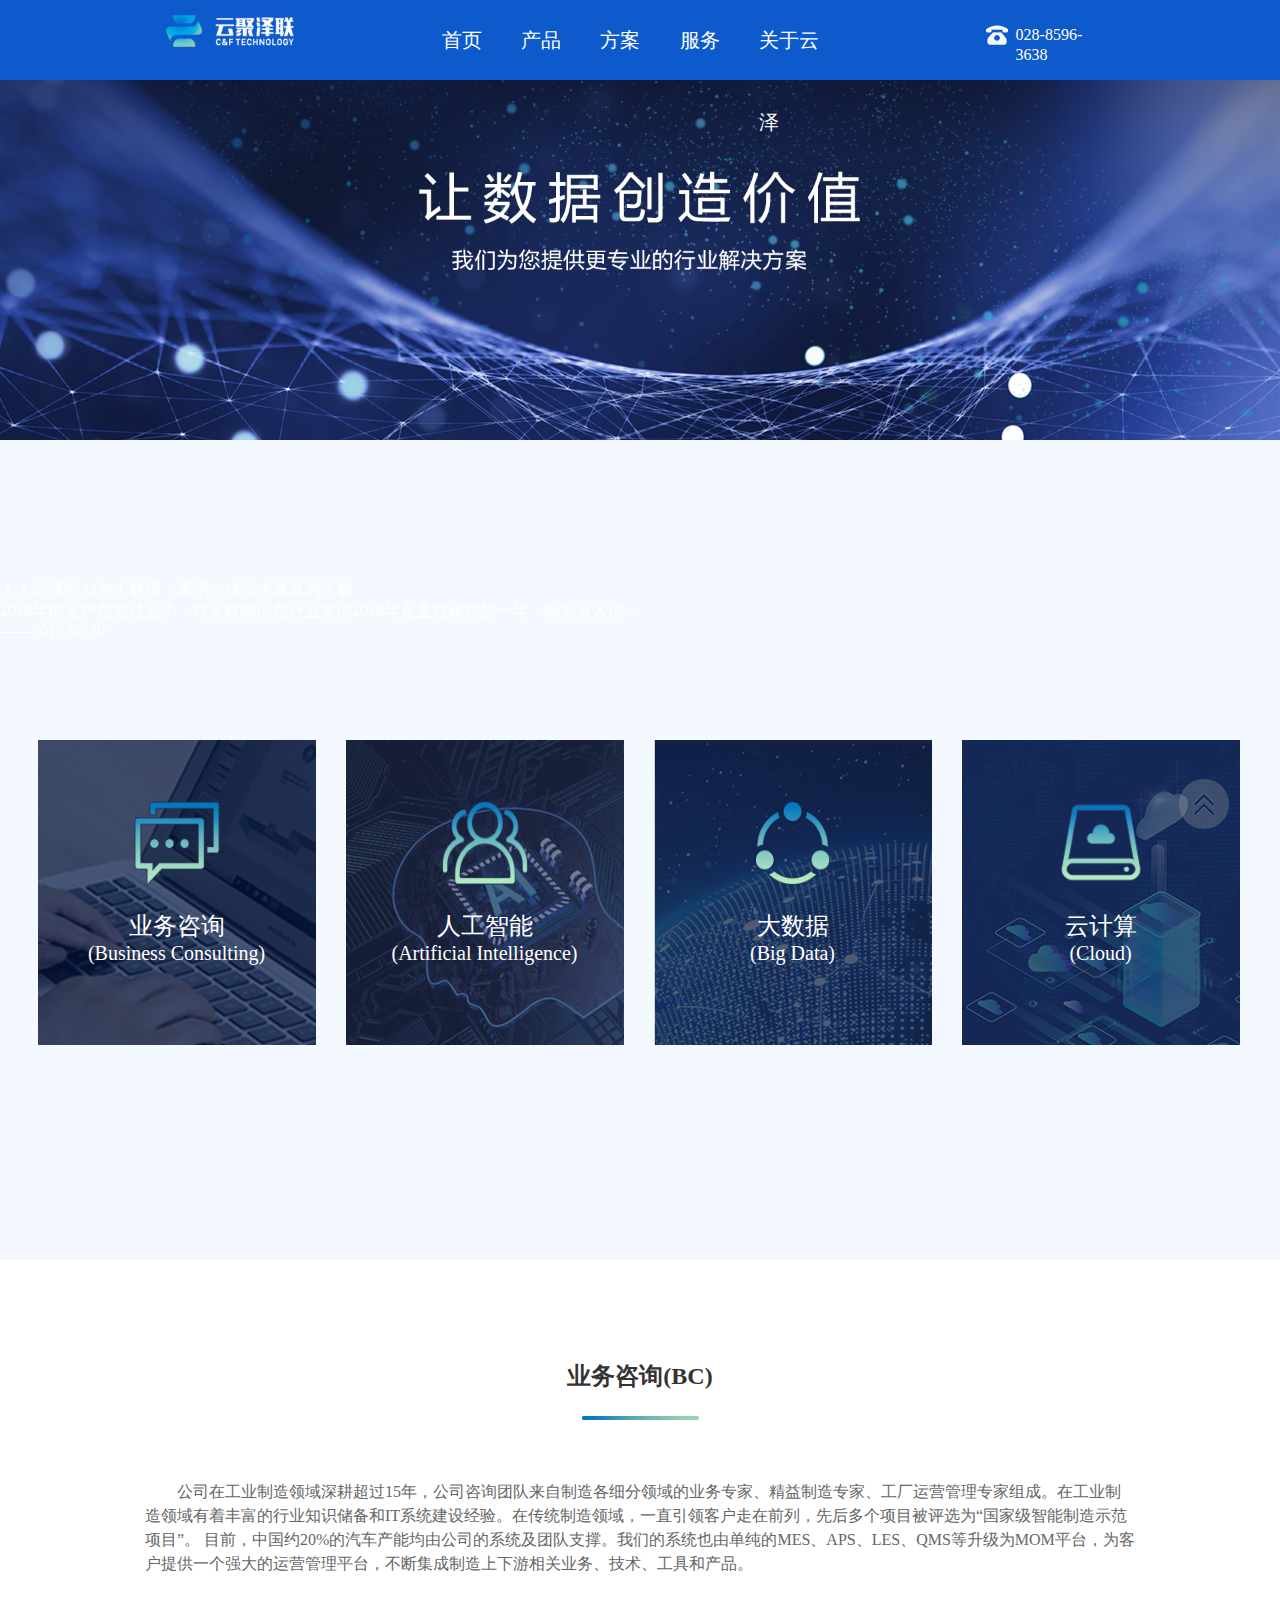
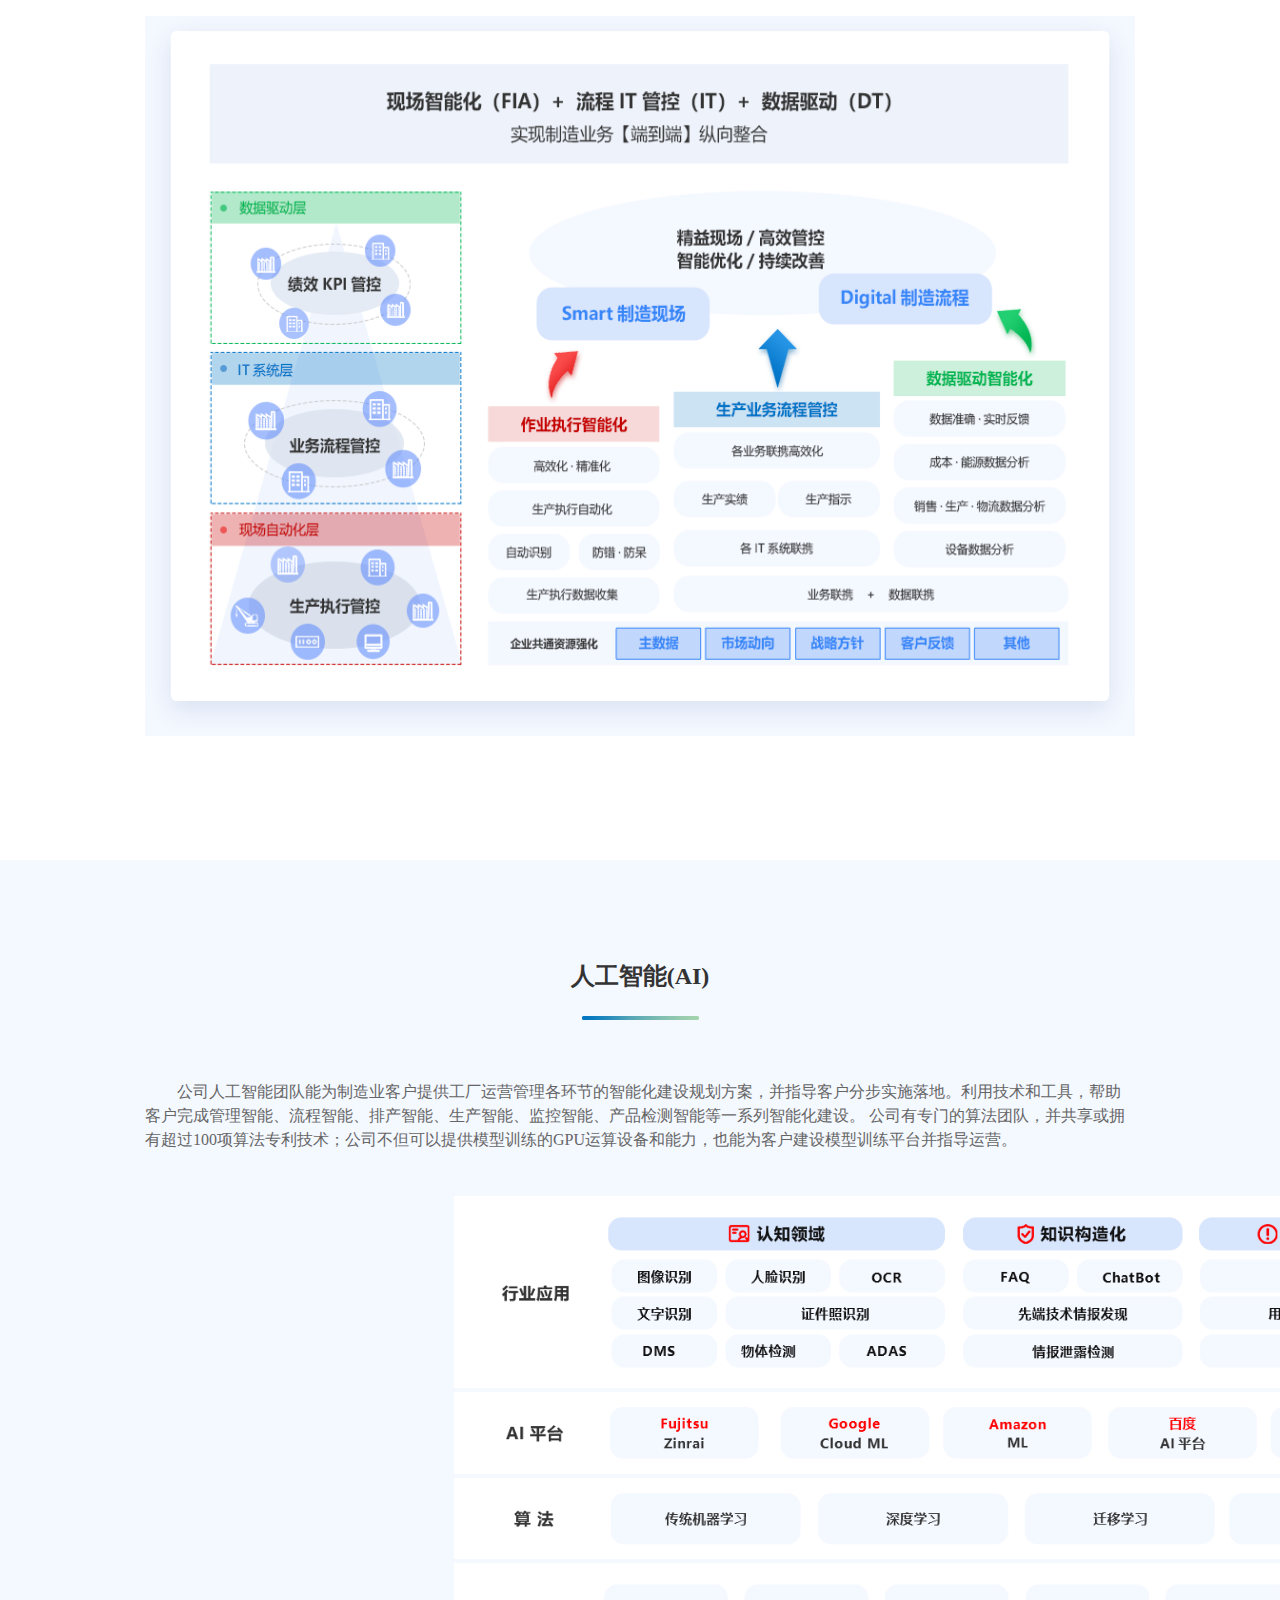
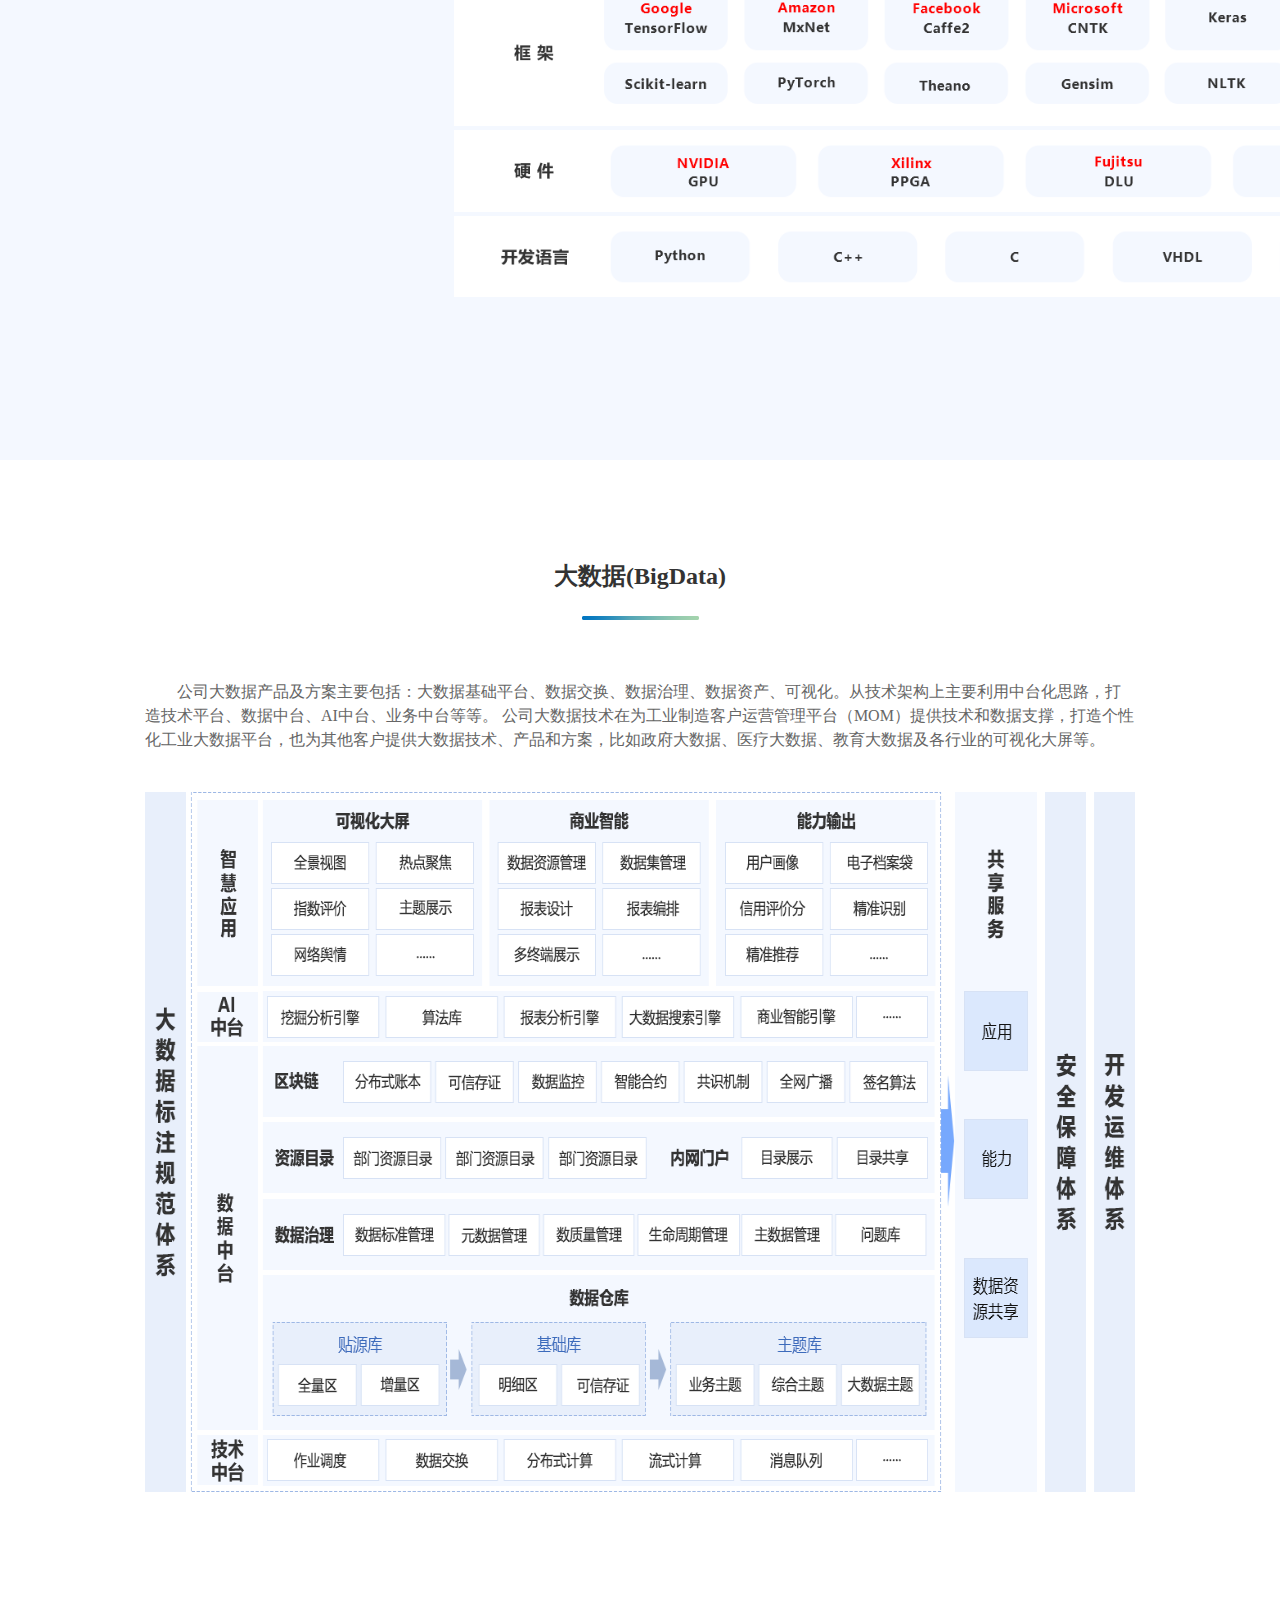
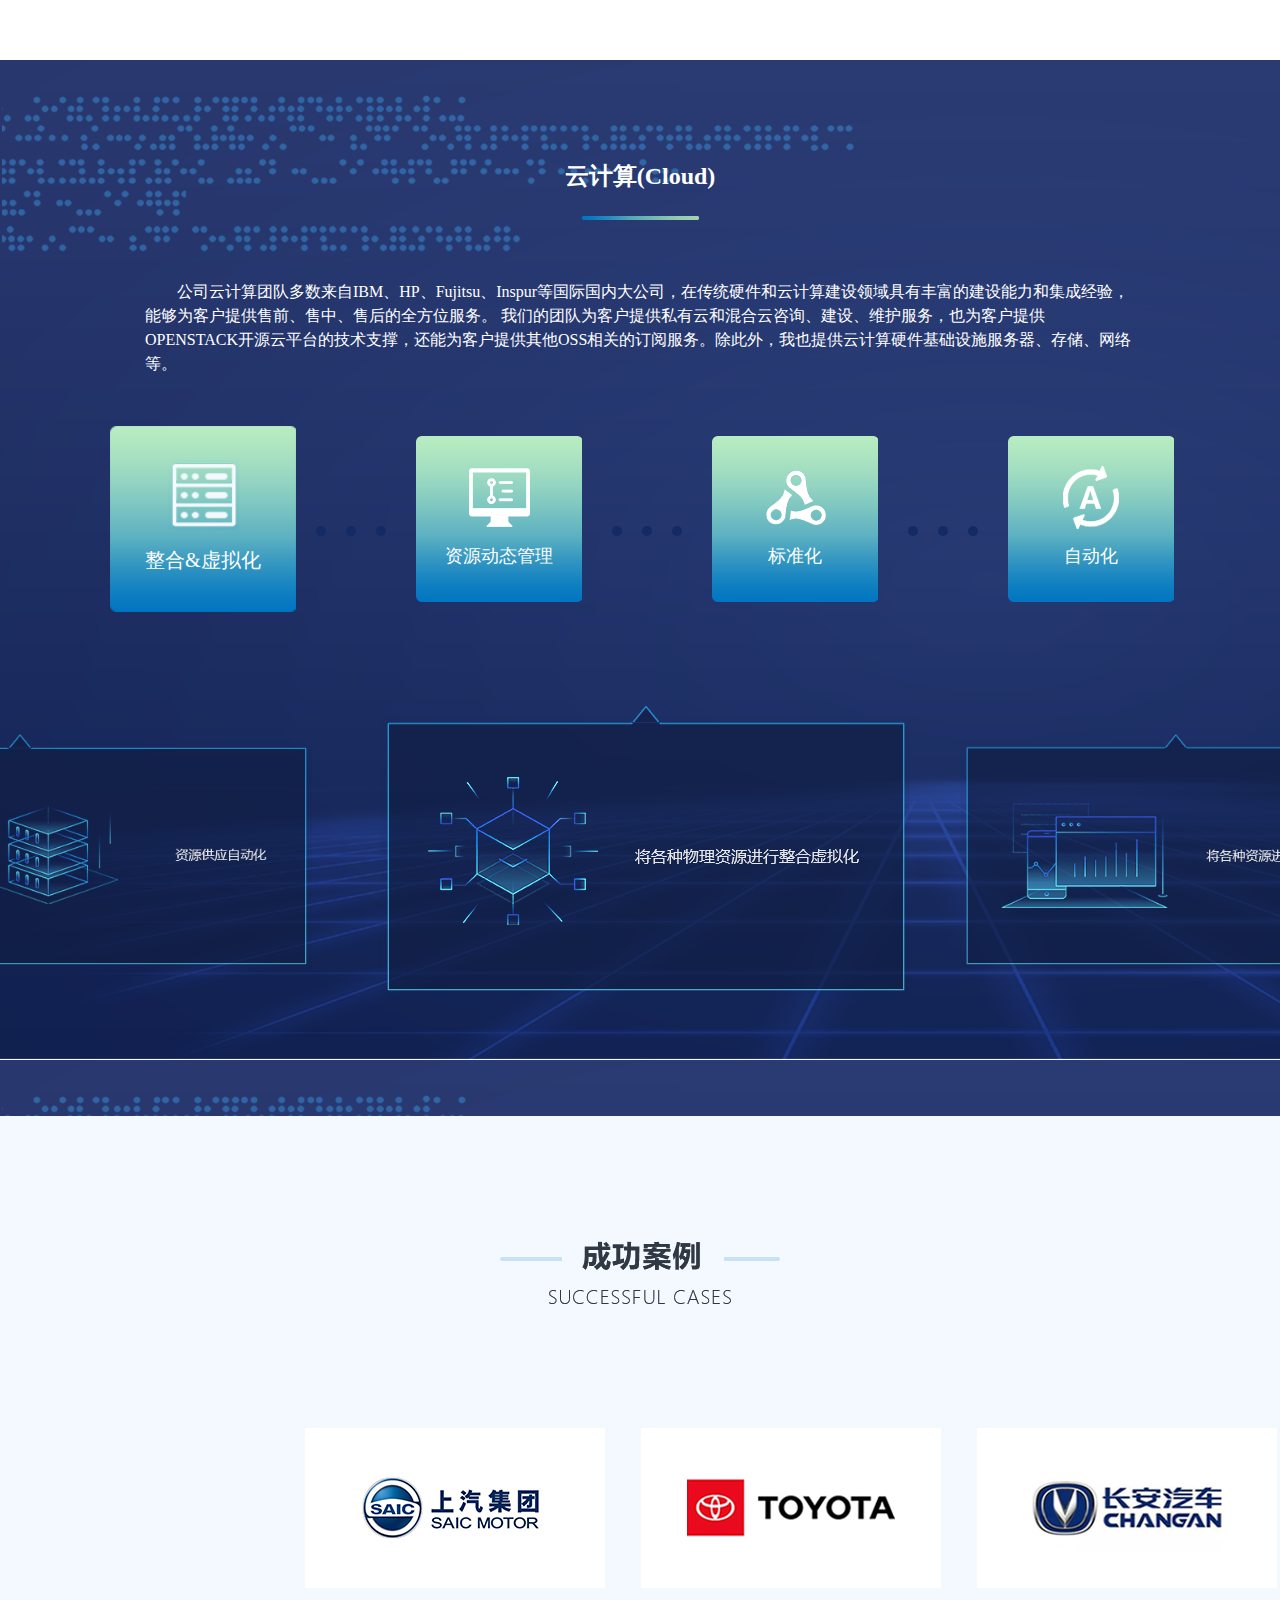
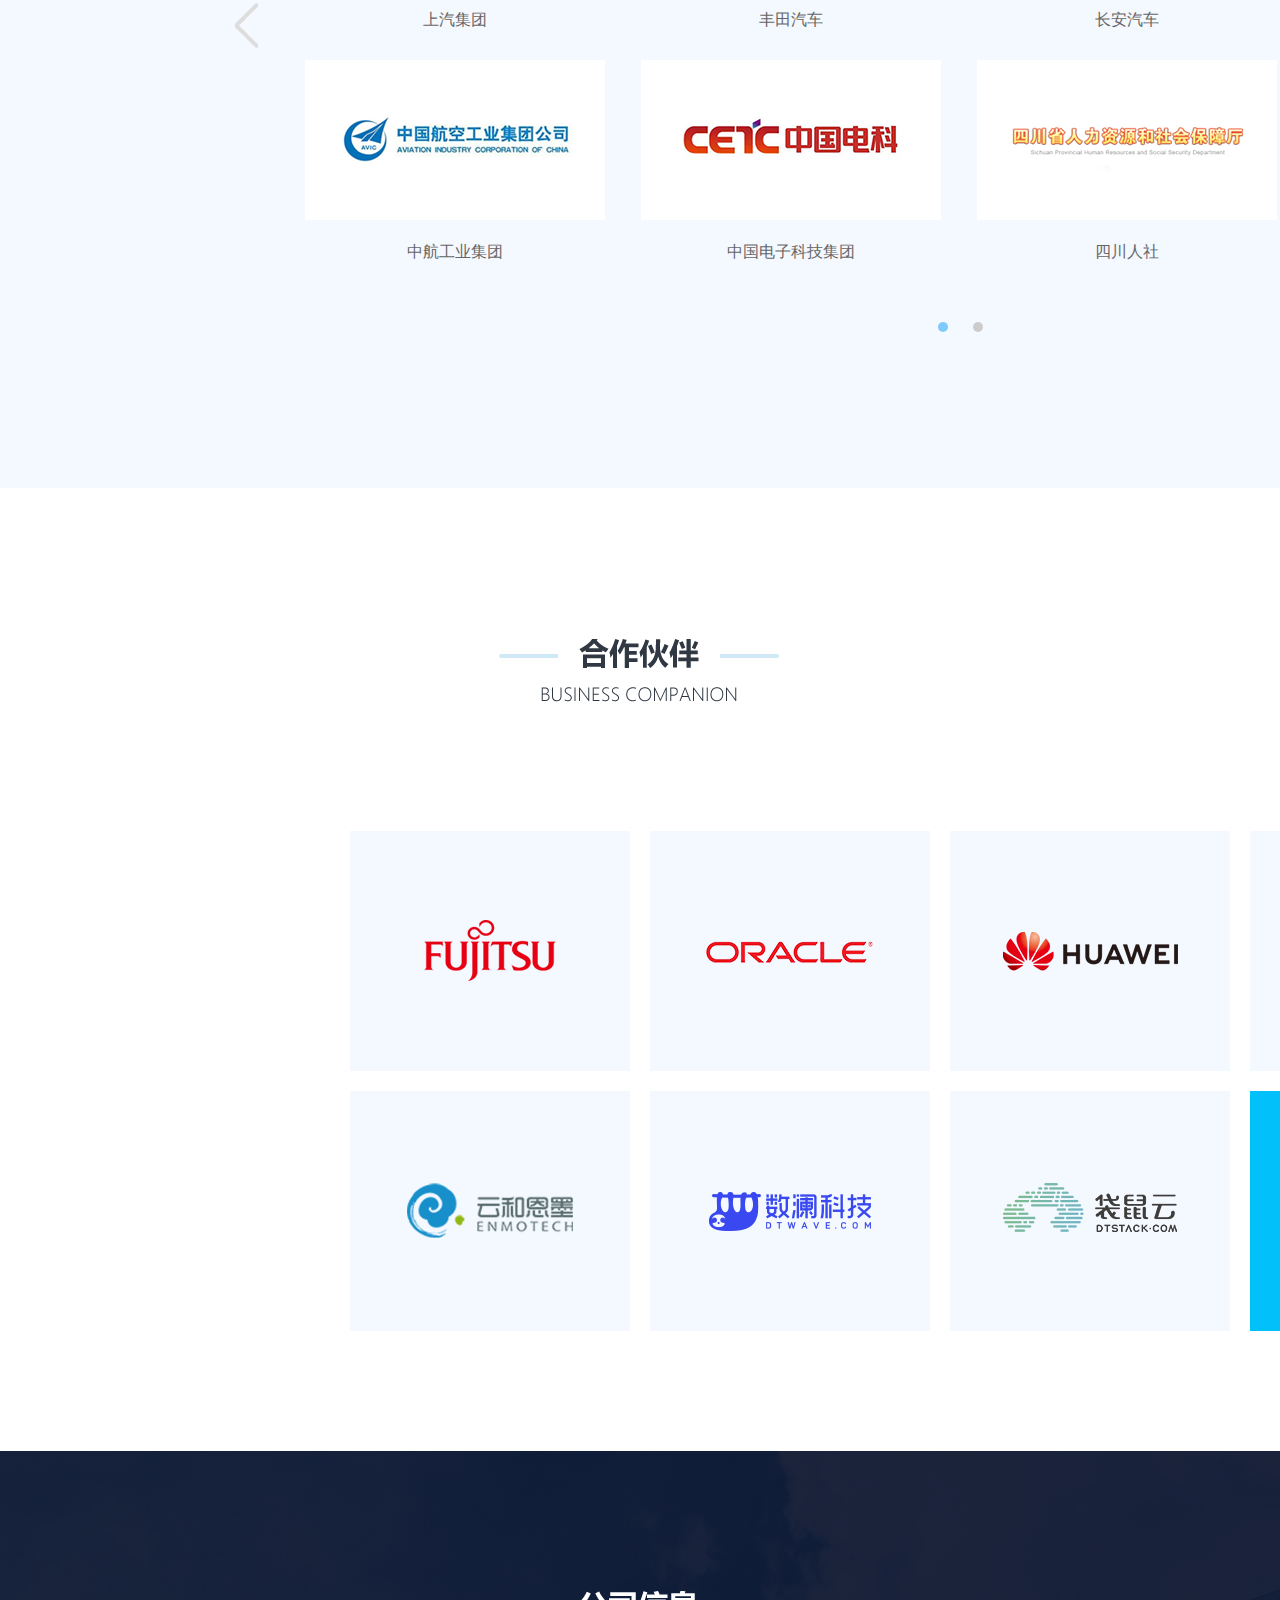
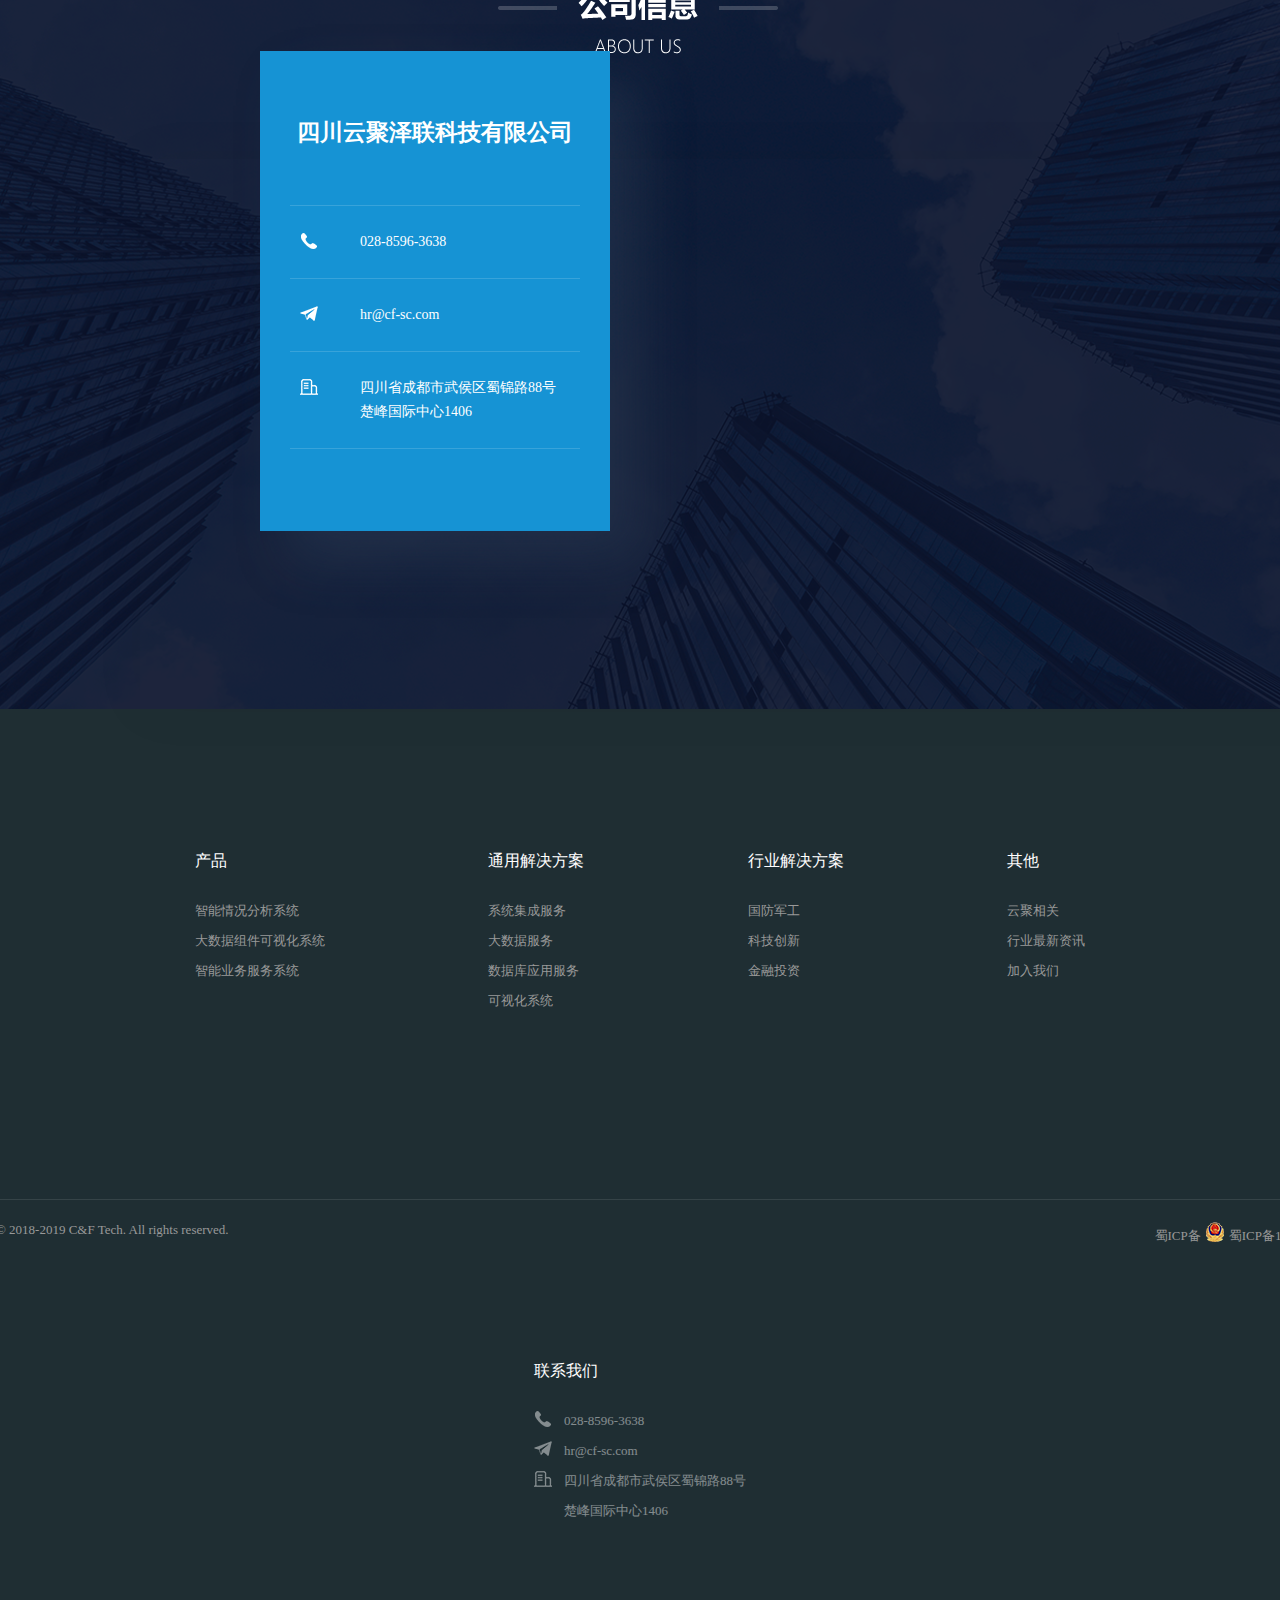
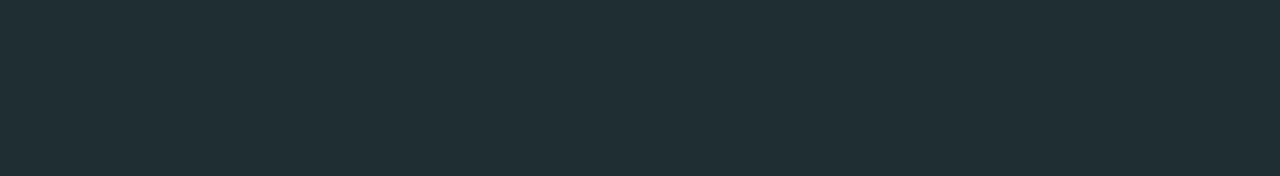
<file: web/index.html>
<!DOCTYPE html>
<html>

<head>
    <meta charset="UTF-8">
    <meta http-equiv="X-UA-Compatible" content="ie=edge">
    <link rel="stylesheet" type="text/css" href="./css/main.css">
    <link rel="stylesheet" type="text/css" href="./css/head.css">
    <script type="text/javascript" src="./js/main.js"></script>
    <script type="text/javascript" src="http://api.map.baidu.com/api?key=&v=1.1&services=true"></script>
    <title>四川云聚泽联科技有限公司</title>
</head>

<body>
    <div class="main_box" id="main_box">
        <a href="#main_box">
            <div class="to_top"> </div>
        </a>

        <div class="top_box">
            <div class="topBaner" onmouseover="set_opacity(top_bg,1)" onmouseout="set_opacity(top_bg,0)">

                <div class="top_bg" id="top_bg"> </div>

                <div class="logo"></div>
                <div class="tele">028-8596-3638</div>
                <ul class="nav">
                    <li><a class="cur" href="index.html">首页</a></li>
                    <li onmouseover="node_show(topic_product)" onmouseout="node_hide(topic_product)"><a
                            href="product.html">产品</a></li>
                    <li onmouseover="node_show(topic_programme)" onmouseout="node_hide(topic_programme)"><a
                            href="programme.html">方案</a></li>
                    <li><a href="service.html">服务</a></li>
                    <li><a href="aboutus.html">关于云泽</a></li>
                </ul>

            </div>
            <div class="bannerpng">

            </div>


            <div class="topBannerBottom">
                <a class="news" href="news.html">
                    <div class="news_title">人人必懂的AI与大数据：看明白这些才算真的了解</div>
                    <div class="news_content">2018年悄无声息地过去了，对互联网信息行业来说2018年是里程碑式的一年，因为有人说···</div>
                    <div class="news_date">——2019/06/20</div>
                </a>

            </div>



        </div>
        <div class="topic_product" id="topic_product" onmouseover="node_show(this),set_opacity(top_bg,1)"
            onmouseout="node_hide(this),set_opacity(top_bg,0)">
            <div class="topic_text" id="topic_text">
                <ul>
                    <li>
                        <div class="circle"></div>可视化平台
                    </li>
                    <li>
                        <div class="circle"></div>数据交换工具
                    </li>
                    <li>
                        <div class="circle"></div>大数据平台
                    </li>
                    <li>
                        <div class="circle"></div>智能服务平台
                    </li>
                    <li>
                        <div class="circle"></div>决策分析平台
                    </li>
                    <li>
                        <div class="circle"></div>自然语言处理
                    </li>
                    <li>
                        <div class="circle"></div>知识图谱
                    </li>
                </ul>
            </div>
        </div>


        <div class="topic_programme" id="topic_programme" onmouseover="node_show(this),set_opacity(top_bg,1)"
            onmouseout="node_hide(this),set_opacity(top_bg,0)">
            <div class="topic_text" id="topic_text">
                <ul>
                    <li>行业应用解决方案</li>
                    <li>
                        <div class="circle"></div>MoM中台
                    </li>
                    <li>
                        <div class="circle"></div>MES系统
                    </li>
                    <li>
                        <div class="circle"></div>制造大数据
                    </li>
                    <li>
                        <div class="circle"></div>政务大数据
                    </li>
                </ul>
                <ul>
                    <li>
                        基础设施方案
                    </li>
                    <li>
                        <div class="circle"></div>基础云计算
                    </li>
                    <li>
                        <div class="circle"></div>数据储存
                    </li>
                    <li>
                        <div class="circle"></div>数据安全
                    </li>
                </ul>
            </div>
        </div>


        <div class="topic_service" id="topic_service" onmouseover="node_show(this),set_opacity(top_bg,1)"
            onmouseout="node_hide(this),set_opacity(top_bg,0)">
            <div class="topic_text" id="topic_text">
                <ul>
                    <li>
                        <div class="circle"></div>业务咨询
                    </li>
                    <li>
                        <div class="circle"></div>系统集成
                    </li>
                    <li>
                        <div class="circle"></div>软件开发
                    </li>
                    <li>
                        <div class="circle"></div>售后运维
                    </li>
                </ul>
            </div>
        </div>


        <div class="topic_aboutus" id="topic_aboutus" onmouseover="node_show(this),set_opacity(top_bg,1)"
            onmouseout="node_hide(this),set_opacity(top_bg,0)">
            <div class="topic_text" id="topic_text">
                <ul>
                    <li>关于公司</li>
                    <li>
                        <div class="circle"></div>使命
                    </li>
                    <li>
                        <div class="circle"></div>愿景
                    </li>
                    <li>
                        <div class="circle"></div>价值观
                    </li>
                </ul>
                <ul>
                    <li>
                        招聘信息
                    </li>
                </ul>
            </div>
        </div>




        <div class="page_teleport">
            <div class="nav">
                <div class="item1" onmouseover="skate_top(skate1)" onmouseout="skate_bottom(skate1)">
                    <a href="#bc">
                        <div class="skate" id="skate1">
                            <div class="slider1">
                                <div class="icon">
                                    <img src="images/chat.png" alt="">
                                </div>
                                <div class="cha">业务咨询</div>
                                <div class="us">(Business&nbsp;Consulting)</div>
                            </div>
                            <div class="slider2">
                                <div><img src="images/line1.png" /> </div>
                                <P><img src="images/icon1.png" />精益制造</P>
                                <p><img src="images/icon2.png" />智能工厂</p>
                                <p><img src="images/icon3.png" />运营管理</p>
                                <div><img src="images/line1.png" /></div>
                            </div>
                        </div>
                    </a>
                </div>


                <div class="item2" onmouseover="skate_top(skate2)" onmouseout="skate_bottom(skate2)">
                    <a href="#ai">
                        <div class="skate" id="skate2">
                            <div class="slider1">
                                <div class="icon">
                                    <img src="images/address_list.png" alt="">
                                </div>
                                <div class="cha">人工智能</div>
                                <div class="us">(Artificial&nbsp;Intelligence)</div>
                            </div>


                            <div class="slider2">
                                <div><img src="images/line1.png" /> </div>
                                <P><img src="images/icon1.png" />行业应用</P>
                                <p><img src="images/icon2.png" />算法模型</p>
                                <p><img src="images/icon3.png" />算力平台</p>
                                <div><img src="images/line1.png" /></div>
                            </div>
                        </div>
                    </a>
                </div>


                <div class="item3" onmouseover="skate_top(skate3)" onmouseout="skate_bottom(skate3)">
                    <a href="#big_data">
                        <div class="skate" id="skate3">
                            <div class="slider1">
                                <div class="icon">
                                    <img src="images/zhidingfanwei.png" alt="">
                                </div>
                                <div class="cha">大数据</div>
                                <div class="us">(Big&nbsp;Data)</div>
                            </div>
                            <div class="slider2">
                                <div><img src="images/line1.png" /> </div>
                                <P><img src="images/icon1.png" />可视化</P>
                                <p><img src="images/icon2.png" />数据治理</p>
                                <p><img src="images/icon3.png" />数据资产</p>
                                <div><img src="images/line1.png" /></div>
                            </div>
                        </div>
                    </a>
                </div>


                <div class="item4" onmouseover="skate_top(skate4)" onmouseout="skate_bottom(skate4)">
                    <a href="#cloud">
                        <div class="skate" id="skate4">

                            <div class="slider1">
                                <div class="icon">
                                    <img src="images/wangpan.png" alt="">
                                </div>
                                <div class="cha">云计算</div>
                                <div class="us">(Cloud)</div>
                            </div>
                            <div class="slider2">
                                <div><img src="images/line1.png" /> </div>
                                <P><img src="images/icon1.png" />建设规划</P>
                                <p><img src="images/icon2.png" />私有云平台</p>
                                <p><img src="images/icon3.png" />数据中心</p>
                                <div><img src="images/line1.png" /></div>
                            </div>

                        </div>
                    </a>
                </div>
            </div>
        </div>


        <div class="page-bc" id="bc">
            <div class="page_head">
                <P class="title">业务咨询(BC)</P>
                <div class="decorate"><img src="images/box_top_img.png" /></div>
                <p class="explain">
                    公司在工业制造领域深耕超过15年，公司咨询团队来自制造各细分领域的业务专家、精益制造专家、工厂运营管理专家组成。在工业制造领域有着丰富的行业知识储备和IT系统建设经验。在传统制造领域，一直引领客户走在前列，先后多个项目被评选为“国家级智能制造示范项目”。
                    目前，中国约20%的汽车产能均由公司的系统及团队支撑。我们的系统也由单纯的MES、APS、LES、QMS等升级为MOM平台，为客户提供一个强大的运营管理平台，不断集成制造上下游相关业务、技术、工具和产品。
                </p>
            </div>
            <div class="content">
                <div class="picture2">
                    <img src="images/bc.png" />
                </div>
            </div>
        </div>

        <div class="page-ai" id="ai">
            <div class="page_head">
                <P class="title">人工智能(AI)</P>
                <div class="decorate"><img src="images/box_top_img.png" /></div>
                <p class="explain">
                    公司人工智能团队能为制造业客户提供工厂运营管理各环节的智能化建设规划方案，并指导客户分步实施落地。利用技术和工具，帮助客户完成管理智能、流程智能、排产智能、生产智能、监控智能、产品检测智能等一系列智能化建设。
                    公司有专门的算法团队，并共享或拥有超过100项算法专利技术；公司不但可以提供模型训练的GPU运算设备和能力，也能为客户建设模型训练平台并指导运营。</p>
            </div>
            <div class="content">

                <div class="nav">
                    <div class="ai_progect"><img src="images/ai_project.png" /></div>
                    <div class="ai_company"><img src="images/ai_company.png" /></div>
                    <div class="ai_algorithm"><img src="images/ai_algorithm.png" /></div>
                    <div class="ai_frame"><img src="images/ai_frame.png" /></div>
                    <div class="ai_hardware"><img src="images/ai_hardware.png" /></div>
                    <div class="ai_language"><img src="images/ai_language.png" /></div>
                </div>

                <div class="nav_cover">
                    <div class="ai_progect"><img src="images/ai_project.png" /></div>
                    <div class="ai_company"><img src="images/ai_company.png" /></div>
                    <div class="ai_algorithm"><img src="images/ai_algorithm.png" /></div>
                    <div class="ai_frame"><img src="images/ai_frame.png" /></div>
                    <div class="ai_hardware"><img src="images/ai_hardware.png" /></div>
                    <div class="ai_language"><img src="images/ai_language.png" /></div>
                </div>

            </div>
        </div>



        <div class="page-bd" id="big_data">
            <div class="page_head">
                <P class="title">大数据(BigData)</P>
                <div class="decorate"><img src="images/box_top_img.png" /></div>
                <p class="explain">
                    公司大数据产品及方案主要包括：大数据基础平台、数据交换、数据治理、数据资产、可视化。从技术架构上主要利用中台化思路，打造技术平台、数据中台、AI中台、业务中台等等。
                    公司大数据技术在为工业制造客户运营管理平台（MOM）提供技术和数据支撑，打造个性化工业大数据平台，也为其他客户提供大数据技术、产品和方案，比如政府大数据、医疗大数据、教育大数据及各行业的可视化大屏等。

                </p>
            </div>
            <div class="content">
                <div class="picture">
                    <img src="images/big_data.png" />
                </div>
            </div>
        </div>

        <div class="page_cloud" id="cloud">
            <div class="page_head">
                <P class="title">云计算(Cloud)</P>
                <div class="decorate"><img src="images/box_top_img.png" /></div>
                <p class="explain">
                    公司云计算团队多数来自IBM、HP、Fujitsu、Inspur等国际国内大公司，在传统硬件和云计算建设领域具有丰富的建设能力和集成经验，能够为客户提供售前、售中、售后的全方位服务。
                    我们的团队为客户提供私有云和混合云咨询、建设、维护服务，也为客户提供OPENSTACK开源云平台的技术支撑，还能为客户提供其他OSS相关的订阅服务。除此外，我也提供云计算硬件基础设施服务器、存储、网络等。
                </p>
            </div>
            <div class="content">
                <div class="nav" id="cloud_nav">
                    <div class="item" onmouseover="touch_cloud_item(1,this)">
                        <div class="icon"><img src="images/cloud_icon1.png" /></div>
                        <p class="slogan">整合&虚拟化</p>
                    </div>
                    <div class="circle3"></div>
                    <div class="circle3"></div>
                    <div class="circle3"></div>
                    <div class="item" onmouseover="touch_cloud_item(2)">
                        <div class="icon"><img src="images/cloud_icon2.png" /></div>
                        <p class="slogan">资源动态管理</p>
                    </div>
                    <div class="circle3"></div>
                    <div class="circle3"></div>
                    <div class="circle3"></div>
                    <div class="item" onmouseover="touch_cloud_item(3)">
                        <div class="icon"><img src="images/cloud_icon3.png" /></div>
                        <p class="slogan">标准化</p>
                    </div>
                    <div class="circle3"></div>
                    <div class="circle3"></div>
                    <div class="circle3"></div>
                    <div class="item" onmouseover="touch_cloud_item(4)">
                        <div class="icon"><img src="images/cloud_icon4.png" /></div>
                        <p class="slogan">自动化</p>
                    </div>
                </div>
                <div class="text_nav" id="text_nav">
                    <li>

                        <div class="angle"> <img src="images/cloud_angle.png" /></div>

                    </li>
                    <li>
                        <div class="angle"> <img src="images/cloud_angle.png" /></div>
                    </li>
                    <li>
                        <div class="angle"> <img src="images/cloud_angle.png" /></div>
                    </li>
                    <li>
                        <div class="angle"> <img src="images/cloud_angle.png" /></div>
                    </li>
                    <li>
                        <div class="angle"> <img src="images/cloud_angle.png" /></div>
                    </li>
                    <li>
                        <div class="angle"> <img src="images/cloud_angle.png" /></div>
                    </li>
                </div>

            </div>
            <!--
            <div class="li_cover1"> </div>
            <div class="li_cover2"></div>
            -->
        </div>

        <!-- 成功案例 -->
        <div class="page_project">
            <div class="title">
                <img src="images/cgal.png">
            </div>
            <div class="content">
                <div class="limit_box">
                    <div class="nav" id="skate_project">
                        <ul>
                            <li>
                                <div><img src="images/p1.png" /></div>
                                <p>上汽集团</p>
                            </li>
                            <li>
                                <div><img src="images/p2.png" /></div>
                                <p>丰田汽车</p>
                            </li>
                            <li>
                                <div><img src="images/p3.png" /></div>
                                <p>长安汽车</p>
                            </li>
                            <li>
                                <div><img src="images/p4.png" /></div>
                                <p>新杰克</p>
                            </li>
                            <li>
                                <div><img src="images/p5.png" /></div>
                                <p>中航工业集团</p>
                            </li>
                            <li>
                                <div><img src="images/p6.png" /></div>
                                <p>中国电子科技集团</p>
                            </li>
                            <li>
                                <div><img src="images/p7.png" /></div>
                                <p>四川人社</p>
                            </li>
                            <li>
                                <div><img src="images/p8.png" /></div>
                                <p>四川移动</p>
                            </li>
                        </ul>
                        <ul>
                            <li>
                                <div><img src="images/p9.png" /></div>
                                <p>川外成都学院</p>
                            </li>
                            <li>
                                <div><img src="images/p10.png" /></div>
                                <p>四川师范大学</p>
                            </li>
                            <li>
                                <div><img src="images/p11.png" /></div>
                                <p>西南石油大学</p>
                            </li>
                            <li>
                                <div><img src="images/p12.png" /></div>
                                <p>成都市第三人民医院</p>
                            </li>

                        </ul>
                    </div>
                </div>
                <div>
                    <div class="touch_club" id="touch_club">
                        <div class="circle4" onclick="skate_project(this,0)"></div>
                        <div class="circle5" onclick="skate_project(this,-1350)"></div>
                    </div>

                    <div class="left_bt" onclick="skate_project2(1)"> <img src="images/left_bt.png" /> </div>
                    <div class="right_bt" onclick="skate_project2(-1)"> <img src="images/right_bt.png" /> </div>
                </div>
            </div>
        </div>
        <div class="page_partners">
            <div class="content">
                <div class="partners_title"> <img src="images/hzhp_png.png"></div>
                <div class="nav">
                    <div><img src="images/comp1.png" /></div>
                    <div><img src="images/comp2.png" /></div>
                    <div><img src="images/comp3.png" /></div>
                    <div><img src="images/comp4.png" /></div>
                    <div><img src="images/comp5.png" /></div>
                    <div><img src="images/comp6.png" /></div>
                    <div><img src="images/comp7.png" /></div>
                    <div><img src="images/comp8.png" /></div>
                </div>
            </div>
        </div>

        <!-- 公司信息 -->
        <div class="company">
            <img src="images/gsxx_png.png">
            <div class="p_content " id="dituContent">
            </div>
            <ul class="info">
                <li class="title">四川云聚泽联科技有限公司</li>
                <li class="tele">028-8596-3638</li>
                <li class="mail">hr@cf-sc.com</li>
                <li class="addr">
                    <p>四川省成都市武侯区蜀锦路88号<br>楚峰国际中心1406</p>
                </li>
            </ul>
        </div>

        <!-- 底部信息 -->
        <div class="bottom">

            <div class="bottom_info">
                <span>Copyright © 2018-2019 C&F Tech. All rights reserved.</span>
                <span>蜀ICP备<b></b>蜀ICP备19008208号</span>
            </div>
            <div class="text">
                <ul>
                    <li>产品</li>
                    <li>智能情况分析系统</li>
                    <li>大数据组件可视化系统</li>
                    <li>智能业务服务系统</li>
                </ul>

                <ul>
                    <li>通用解决方案</li>
                    <li>系统集成服务</li>
                    <li>大数据服务</li>
                    <li>数据库应用服务</li>
                    <li>可视化系统</li>
                </ul>

                <ul>
                    <li>行业解决方案</li>
                    <li>国防军工</li>
                    <li>科技创新</li>
                    <li>金融投资</li>
                </ul>

                <ul>
                    <li>其他</li>
                    <li>云聚相关</li>
                    <li>行业最新资讯</li>
                    <li>加入我们</li>
                </ul>

                <ul>
                    <li>联系我们</li>
                    <li class="tele">028-8596-3638</li>
                    <li class="mail">hr@cf-sc.com</li>
                    <li class="addr">
                        <p>四川省成都市武侯区蜀锦路88号<br>楚峰国际中心1406</p>
                    </li>
                </ul>


            </div>

        </div>

</body>
<script type="text/javascript">
    //创建和初始化地图函数：
    function initMap() {
        createMap();//创建地图
        setMapEvent();//设置地图事件
        addMapControl();//向地图添加控件
        addMarker();//向地图中添加marker
    }

    //创建地图函数：
    function createMap() {
        var map = new BMap.Map("dituContent");//在百度地图容器中创建一个地图
        var point = new BMap.Point(104.070091, 30.584569);//定义一个中心点坐标
        map.centerAndZoom(point, 17);//设定地图的中心点和坐标并将地图显示在地图容器中
        window.map = map;//将map变量存储在全局
    }

    //地图事件设置函数：
    function setMapEvent() {
        map.enableDragging();//启用地图拖拽事件，默认启用(可不写)
        map.enableScrollWheelZoom();//启用地图滚轮放大缩小
        map.enableDoubleClickZoom();//启用鼠标双击放大，默认启用(可不写)
        map.enableKeyboard();//启用键盘上下左右键移动地图
    }

    //地图控件添加函数：
    function addMapControl() {
        //向地图中添加缩放控件
        var ctrl_nav = new BMap.NavigationControl({ anchor: BMAP_ANCHOR_TOP_LEFT, type: BMAP_NAVIGATION_CONTROL_LARGE });
        map.addControl(ctrl_nav);
        //向地图中添加缩略图控件
        var ctrl_ove = new BMap.OverviewMapControl({ anchor: BMAP_ANCHOR_BOTTOM_RIGHT, isOpen: 1 });
        map.addControl(ctrl_ove);
        //向地图中添加比例尺控件
        var ctrl_sca = new BMap.ScaleControl({ anchor: BMAP_ANCHOR_BOTTOM_LEFT });
        map.addControl(ctrl_sca);
    }

    //标注点数组
    var markerArr = [{ title: "四川云泽聚联科技有限公司", content: "楚峰国际1406", point: "104.070028|30.584662", isOpen: 0, icon: { w: 21, h: 21, l: 0, t: 0, x: 6, lb: 5 } }
    ];
    //创建marker
    function addMarker() {
        for (var i = 0; i < markerArr.length; i++) {
            var json = markerArr[i];
            var p0 = json.point.split("|")[0];
            var p1 = json.point.split("|")[1];
            var point = new BMap.Point(p0, p1);
            var iconImg = createIcon(json.icon);
            var marker = new BMap.Marker(point, { icon: iconImg });
            var iw = createInfoWindow(i);
            var label = new BMap.Label(json.title, { "offset": new BMap.Size(json.icon.lb - json.icon.x + 10, -20) });
            marker.setLabel(label);
            map.addOverlay(marker);
            label.setStyle({
                borderColor: "#808080",
                color: "#333",
                cursor: "pointer"
            });

            (function () {
                var index = i;
                var _iw = createInfoWindow(i);
                var _marker = marker;
                _marker.addEventListener("click", function () {
                    this.openInfoWindow(_iw);
                });
                _iw.addEventListener("open", function () {
                    _marker.getLabel().hide();
                })
                _iw.addEventListener("close", function () {
                    _marker.getLabel().show();
                })
                label.addEventListener("click", function () {
                    _marker.openInfoWindow(_iw);
                })
                if (!!json.isOpen) {
                    label.hide();
                    _marker.openInfoWindow(_iw);
                }
            })()
        }
    }
    //创建InfoWindow
    function createInfoWindow(i) {
        var json = markerArr[i];
        var iw = new BMap.InfoWindow("<b class='iw_poi_title' title='" + json.title + "'>" + json.title + "</b><div class='iw_poi_content'>" + json.content + "</div>");
        return iw;
    }
    //创建一个Icon
    function createIcon(json) {
        var icon = new BMap.Icon("http://app.baidu.com/map/images/us_mk_icon.png", new BMap.Size(json.w, json.h), { imageOffset: new BMap.Size(-json.l, -json.t), infoWindowOffset: new BMap.Size(json.lb + 5, 1), offset: new BMap.Size(json.x, json.h) })
        return icon;
    }

    initMap();//创建和初始化地图
</script>

</html>
</file>
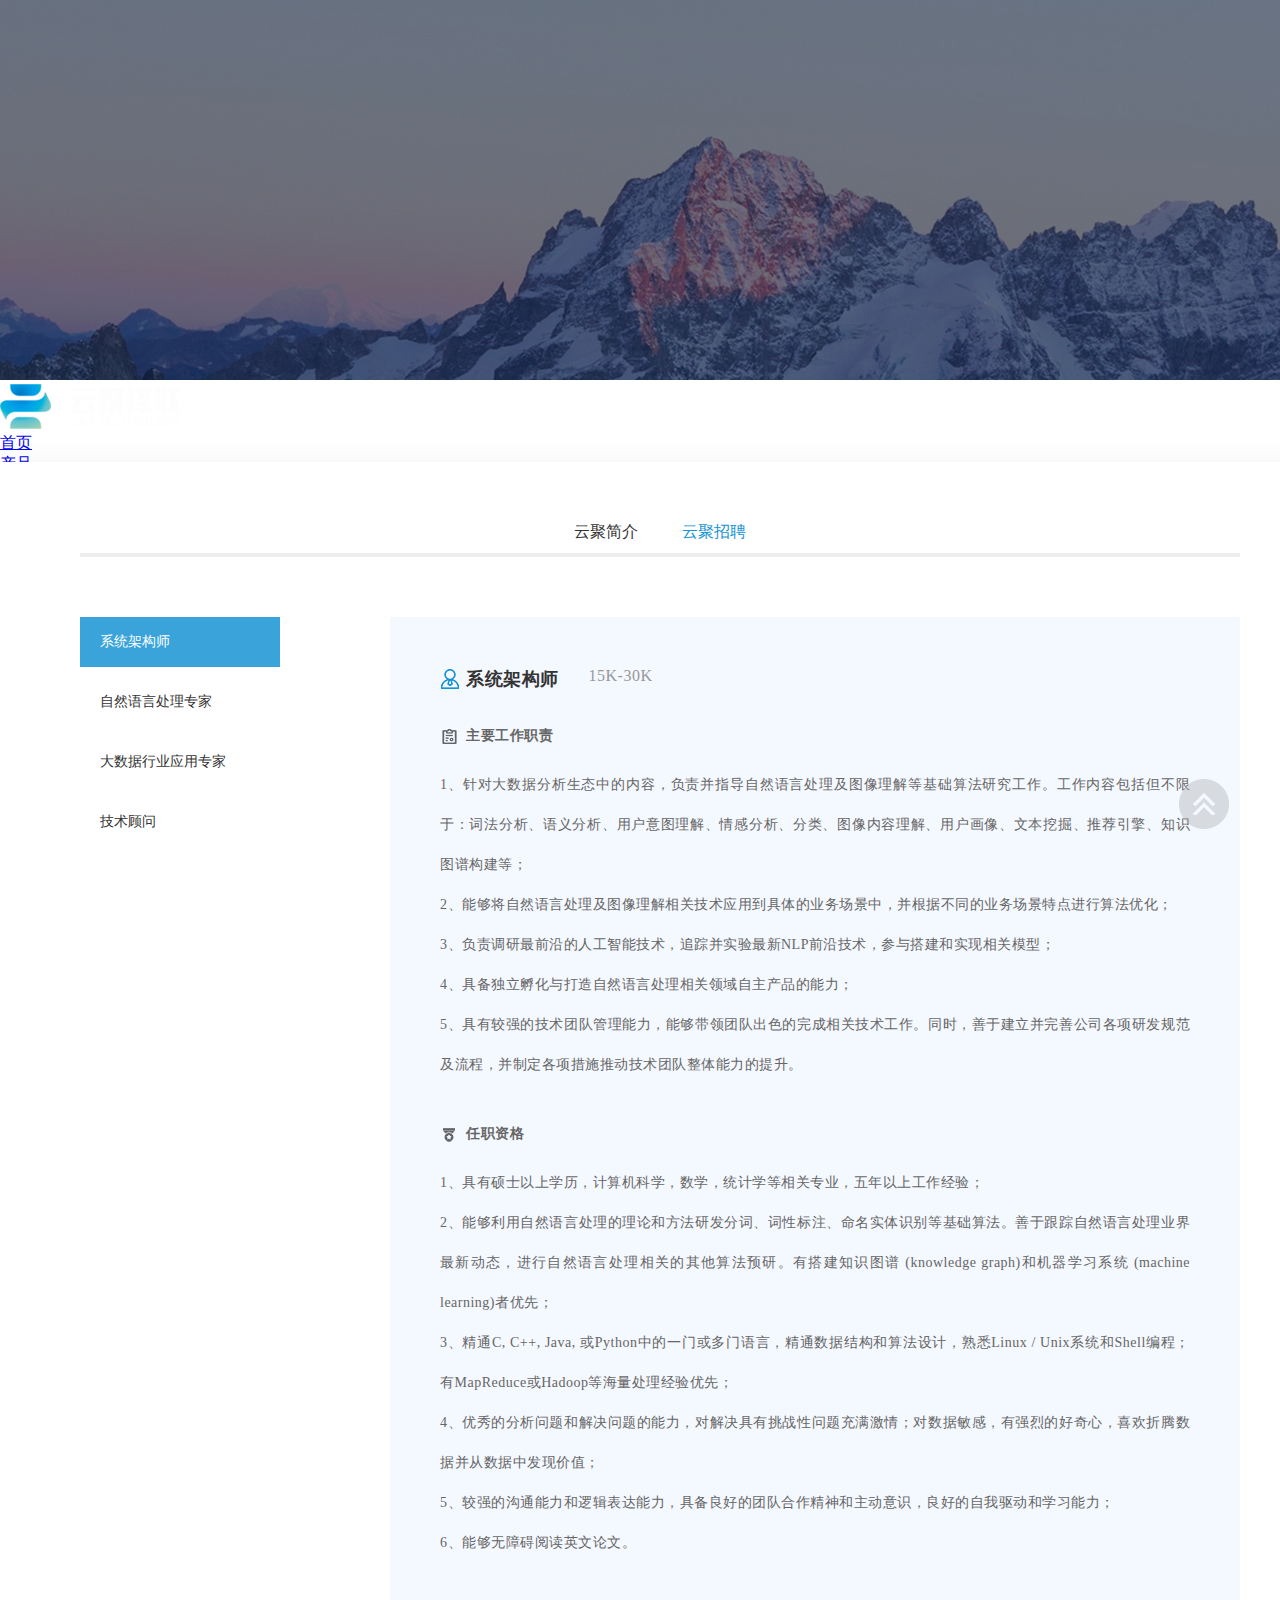
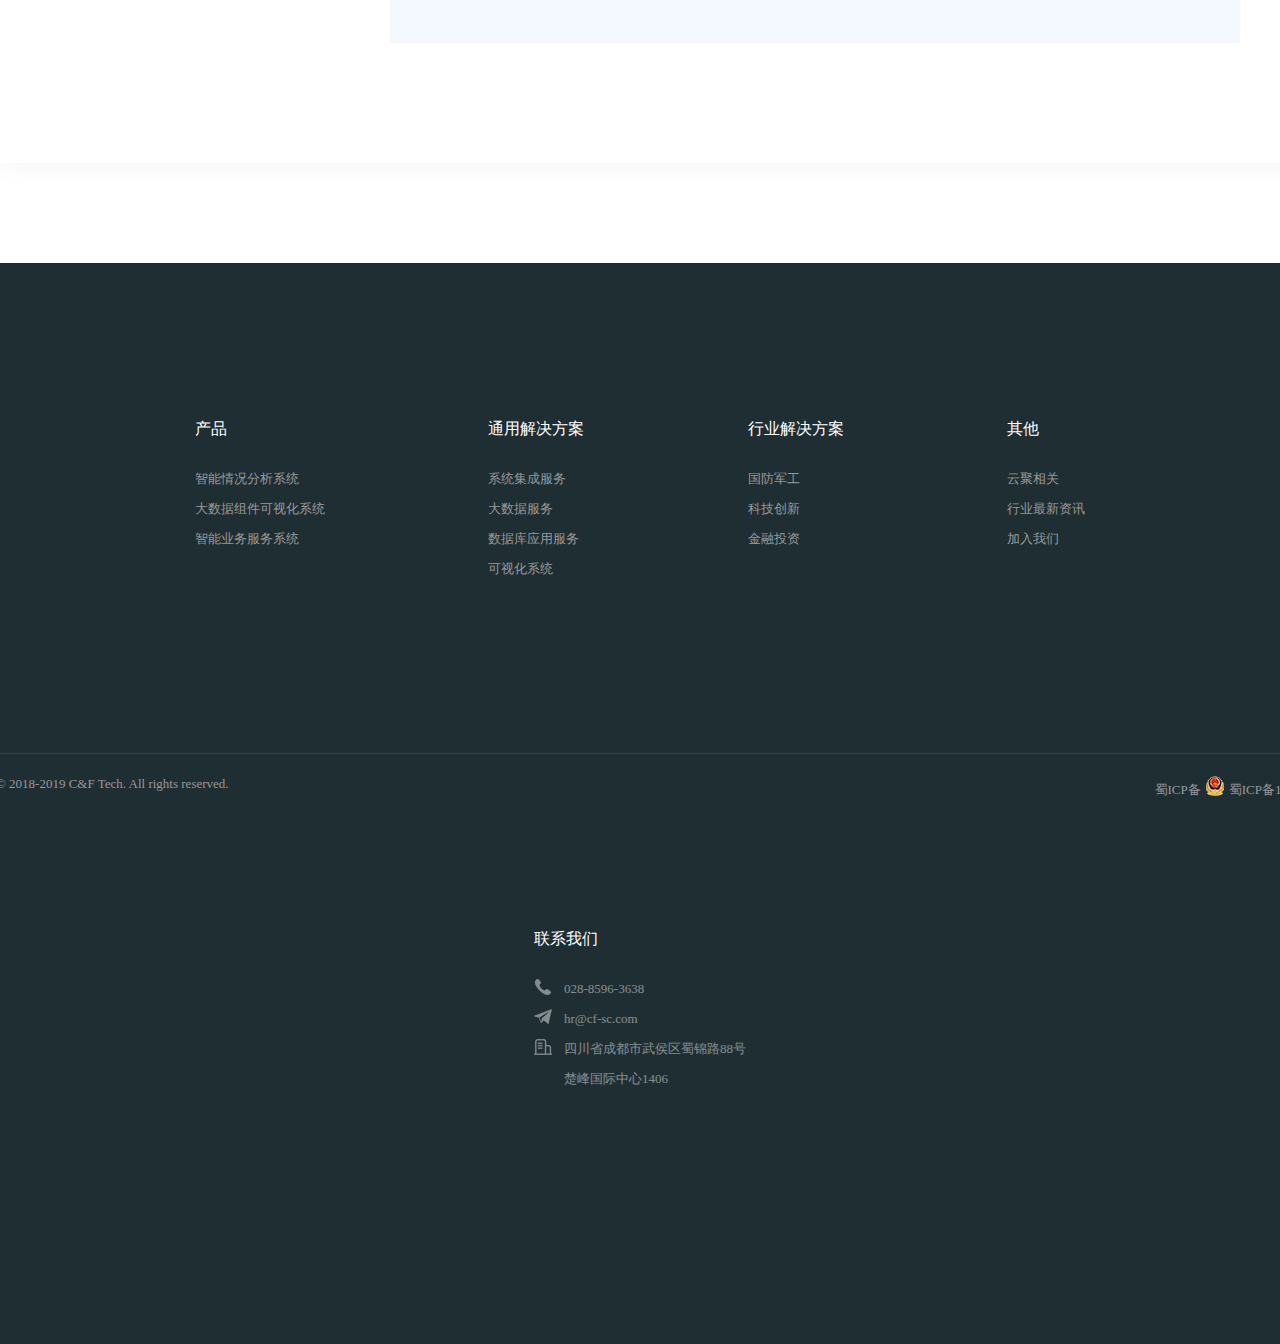
<file: web/aboutus.html>
<!DOCTYPE html>
<html>


<head>
	<title>云聚泽联-关于我们</title>
	<meta charset="utf-8">
	<link rel="stylesheet" type="text/css" href="./css/head.css">
	<link rel="stylesheet" type="text/css" href="./css/about.css">
	<script type="text/javascript" src="./js/main.js"></script>
	<script type="text/javascript" src="./js/abouts.js"></script>
	<script type="text/javascript" src="http://api.map.baidu.com/api?key=&v=1.1&services=true"></script>
</head>

<body>
	<div class="main_box" id="main_box">
		<a href="#main_box">
			<div class="to_top"> </div>
		</a>
		<div class="video">
			<img src="images/aboutus_bg.jpg">
		</div>
		<div class="bannerpng">
		</div>
		<div class="top" onmouseover="set_opacity(top_bg,1)" onmouseout="set_opacity(top_bg,0)">
			<div class="top_bg" id="top_bg"> </div>
			<div class="logo"><img src="images/logo2.png" /></div>

			<ul class="nav">
				<li><a href="index.html">首页</a></li>
				<li onmouseover="node_show(topic_product)" onmouseout="node_hide(topic_product)"><a
						href="product.html">产品</a></li>
				<li onmouseover="node_show(topic_programme)" onmouseout="node_hide(topic_programme)"><a
						href="programme.html">方案</a></li>
				<li><a href="service.html">服务</a></li>
				<li><a class="cur" href="aboutus.html">关于云泽</a></li>
			</ul>
			<div class="tele"><img src="images/dianhua.png" /> 028-8596-3638</div>
		</div>
		<div class="topic_product" id="topic_product" onmouseover="node_show(this),set_opacity(top_bg,1)"
			onmouseout="node_hide(this),set_opacity(top_bg,0)">
			<div class="topic_text" id="topic_text">
				<ul>
					<li>
						<div class="circle"></div>可视化平台
					</li>
					<li>
						<div class="circle"></div>数据交换工具
					</li>
					<li>
						<div class="circle"></div>大数据平台
					</li>
					<li>
						<div class="circle"></div>智能服务平台
					</li>
					<li>
						<div class="circle"></div>决策分析平台
					</li>
					<li>
						<div class="circle"></div>自然语言处理
					</li>
					<li>
						<div class="circle"></div>知识图谱
					</li>
				</ul>
			</div>
		</div>


		<div class="topic_programme" id="topic_programme" onmouseover="node_show(this),set_opacity(top_bg,1)"
			onmouseout="node_hide(this),set_opacity(top_bg,0)">
			<div class="topic_text" id="topic_text">
				<ul>
					<li>行业应用解决方案</li>
					<li>
						<div class="circle"></div>MoM中台
					</li>
					<li>
						<div class="circle"></div>MES系统
					</li>
					<li>
						<div class="circle"></div>制造大数据
					</li>
					<li>
						<div class="circle"></div>政务大数据
					</li>
				</ul>
				<ul>
					<li>
						基础设施方案
					</li>
					<li>
						<div class="circle"></div>基础云计算
					</li>
					<li>
						<div class="circle"></div>数据储存
					</li>
					<li>
						<div class="circle"></div>数据安全
					</li>
				</ul>
			</div>
		</div>


		<div class="topic_service" id="topic_service" onmouseover="node_show(this),set_opacity(top_bg,1)"
			onmouseout="node_hide(this),set_opacity(top_bg,0)">
			<div class="topic_text" id="topic_text">
				<ul>
					<li>
						<div class="circle"></div>业务咨询
					</li>
					<li>
						<div class="circle"></div>系统集成
					</li>
					<li>
						<div class="circle"></div>软件开发
					</li>
					<li>
						<div class="circle"></div>售后运维
					</li>
				</ul>
			</div>
		</div>


		<div class="topic_aboutus" id="topic_aboutus" onmouseover="node_show(this),set_opacity(top_bg,1)"
			onmouseout="node_hide(this),set_opacity(top_bg,0)">
			<div class="topic_text" id="topic_text">
				<ul>
					<li>关于公司</li>
					<li>
						<div class="circle"></div>使命
					</li>
					<li>
						<div class="circle"></div>愿景
					</li>
					<li>
						<div class="circle"></div>价值观
					</li>
				</ul>
				<ul>
					<li>
						招聘信息
					</li>
				</ul>
			</div>
		</div>

		<div class="aboutus_box">
			<div class="list_box">
				<ul>
					<li onclick="node_show(0,this)">
						<a>云聚简介</a>
					</li>
					<li class="current" onclick="node_show(1,this)">
						<a>云聚招聘</a>
					</li>

				</ul>
			</div>
			<div class="list_tab" id="list_tab">
				<div class="list_item" style="display:none">
					<img src="images/com_pic.jpg">
					<p style="text-indent:2em;">
						四川云聚泽联科技有限公司成立于2018年，云聚出自：《尚书大传·虞夏传》：卿云聚，俊乂集，百工相和而歌卿云。帝乃倡之曰：卿云烂兮，糺缦缦兮。日月光华，旦复旦兮。泽：学问丰富，名利双收，官或财旺，智勇双全，一生荣贵。云又有IT层面的“云”的含义；联，互联互通。云聚泽联，俊才汇聚，官财两旺，四方通联。   
						公司由成都进海科技、云和恩墨信息技术有限公司、杭州数澜科技、杭州玳数科技等几家国内知名公司专家筹建而成。公司核心人员多年来参与国防军工行业系统集成服务、大数据服务、数据库应用服务、可视化系统等专业领域建设，积累了丰富的行业经验并沉淀了对块领域的核心技术产品。公司核心成员先后参与过：成都飞机工业集团公司高性能计算机系统建设；成都飞机工业集团公司ERP数据库优化整合项目；成都飞机工业集团公司PDM系统建设服务；成都飞机设计研究所高性能计算系统建设；成都飞机设计研究所协同平台系统建设；长安汽车集团EBOM、PBOM系统、整车MES系统研发项目；茅台集团可视化项目；社保系统可视化建设项目等；公司依托大数据、自然语言处理（NLP）、机器学习、AI、可视化展示平台等智能技术，构建面向全球高新技术的大数据平台，获取分析前沿高新技术相关的高价值数据，通过人机结合的数据处理和分析能力，为国防军工、科技创新、金融投资等领域提供决策所需的关键数据和分析服务，最终帮助行业用户实现以数据分析预测为核心的科学决策和智能化运营体系。
						公司立足于国防军工行业，依托于人才资源优势和深厚的信息技术背景，建立了优秀、高效的研发、销售、运维服务团队。先后与电子科技大学、四川大学等知名高校进行技术以及人才引进合作，并聘请了成电千人计划的专家人才作为公司专家顾问，向行业客户提供专业的战略咨询、全球高新技术数据资源云服务、行业高新技术大数据智能分析系统、安全产品咨询与服务、基础平台建设等产品和服务。公司与IBM、ORACLE、FUJITSU、VERITAS、华为、浪潮、联想等国内外知名IT公司有深厚的合作关系，能为国防军工等行业提供一站式的解决方案！
					</p>
					<p style="text-align: center;font-size:20px;color:#000;height: 80px;line-height:80px;">云聚泽联组织架构图</p>
					<img src="images/zzjg_png.png" style="width: 100%">
					</p>
				</div>

				<div class="list_item" style="display:block">

					<div class="zplb">
						<ul>
							<li class="current" onclick="move(0,this)">
								<a>系统架构师</a>
							</li>
							<li onclick="move(1,this)">
								<a>自然语言处理专家</a>
							</li>
							<li onclick="move(2,this)">
								<a>大数据行业应用专家</a>
							</li>
							<li onclick="move(3,this)">
								<a>技术顾问</a>
							</li>

						</ul>
					</div>
					<div class="zpnr" id="zpnr">
						<div class="list_item" style="display:block">
							<ul>
								<li class="position_title">
									<h6>系统架构师</h6><span>15K-30K</span>
								</li>
								<li class="dute">
									<h6>主要工作职责</h6>
									<p>1、针对大数据分析生态中的内容，负责并指导自然语言处理及图像理解等基础算法研究工作。工作内容包括但不限于：词法分析、语义分析、用户意图理解、情感分析、分类、图像内容理解、用户画像、文本挖掘、推荐引擎、知识图谱构建等；<br>
										2、能够将自然语言处理及图像理解相关技术应用到具体的业务场景中，并根据不同的业务场景特点进行算法优化；<br>
										3、负责调研最前沿的人工智能技术，追踪并实验最新NLP前沿技术，参与搭建和实现相关模型；<br>
										4、具备独立孵化与打造自然语言处理相关领域自主产品的能力；<br>
										5、具有较强的技术团队管理能力，能够带领团队出色的完成相关技术工作。同时，善于建立并完善公司各项研发规范及流程，并制定各项措施推动技术团队整体能力的提升。
									</p>
								</li>
								<li class="qua">
									<h6>任职资格</h6>
									<p>1、具有硕士以上学历，计算机科学，数学，统计学等相关专业，五年以上工作经验；<br>
										2、能够利用自然语言处理的理论和方法研发分词、词性标注、命名实体识别等基础算法。善于跟踪自然语言处理业界最新动态，进行自然语言处理相关的其他算法预研。有搭建知识图谱
										(knowledge graph)和机器学习系统 (machine learning)者优先；<br>
										3、精通C, C++, Java, 或Python中的一门或多门语言，精通数据结构和算法设计，熟悉Linux /
										Unix系统和Shell编程；有MapReduce或Hadoop等海量处理经验优先；<br>
										4、优秀的分析问题和解决问题的能力，对解决具有挑战性问题充满激情；对数据敏感，有强烈的好奇心，喜欢折腾数据并从数据中发现价值；<br>
										5、较强的沟通能力和逻辑表达能力，具备良好的团队合作精神和主动意识，良好的自我驱动和学习能力；<br>
										6、能够无障碍阅读英文论文。</p>
								</li>
							</ul>
						</div>
						<div class="list_item" style="display:none">
							<ul>
								<li class="position_title">
									<h6>自然语言处理专家</h6><span>面谈</span>
								</li>
								<li class="dute">
									<h6>主要工作职责</h6>
									<p>1、负责行业大数据信息化建设顶层设计与业务规划工作（政府、公安，电信等），有效地制定行业大数据发展方向和布局；<br>
										2、负责对行业大数据领域开展市场调研、政策规划、业务诉求等深入研究，结合公司大数据基础设施建设与服务能力，协同产品研发团队构建公司在行业大数据领域的核心解决方案和相关产品体系；<br>
										3、主导并承担行业项目调研、分析并引导客户业务需求，结合公司产品和解决方案推动项目的具体实施与落地；<br>
										4、具有较强的业务团队管理能力，能够带领团队出色的完成相关技术工作。同时，善于建立并完善公司各项实施方法论、业务规范及流程，并制定各项措施推动业务团队整体能力的提升。
									</p>
								</li>
								<li class="qua">
									<h6>任职资格</h6>
									<p>1、具有硕士以上学历，计算机科学，数学，统计学等相关专业，五年以上工作经验；<br>
										2、能够利用自然语言处理的理论和方法研发分词、词性标注、命名实体识别等基础算法。善于跟踪自然语言处理业界最新动态，进行自然语言处理相关的其他算法预研。有搭建知识图谱
										(knowledge graph)和机器学习系统 (machine learning)者优先；<br>
										3、精通C, C++, Java, 或Python中的一门或多门语言，精通数据结构和算法设计，熟悉Linux /
										Unix系统和Shell编程；有MapReduce或Hadoop等海量处理经验优先；<br>
										4、优秀的分析问题和解决问题的能力，对解决具有挑战性问题充满激情；对数据敏感，有强烈的好奇心，喜欢折腾数据并从数据中发现价值；<br>
										5、较强的沟通能力和逻辑表达能力，具备良好的团队合作精神和主动意识，良好的自我驱动和学习能力；<br>
										6、能够无障碍阅读英文论文。</p>
								</li>
							</ul>
						</div>
						<div class="list_item" style="display:none">
							<ul>
								<li class="position_title">
									<h6>大数据行业应用专家</h6><span>面谈</span>
								</li>
								<li class="dute">
									<h6>主要工作职责</h6>
									<p>1、负责行业大数据信息化建设顶层设计与业务规划工作（政府、公安，电信等），有效地制定行业大数据发展方向和布局；<br>
										2、负责对行业大数据领域开展市场调研、政策规划、业务诉求等深入研究，结合公司大数据基础设施建设与服务能力，协同产品研发团队构建公司在行业大数据领域的核心解决方案和相关产品体系；<br>
										3、主导并承担行业项目调研、分析并引导客户业务需求，结合公司产品和解决方案推动项目的具体实施与落地；<br>
										4、具有较强的业务团队管理能力，能够带领团队出色的完成相关技术工作。同时，善于建立并完善公司各项实施方法论、业务规范及流程，并制定各项措施推动业务团队整体能力的提升。
									</p>
								</li>
								<li class="qua">
									<h6>任职资格</h6>
									<p>1、具有本科以上学历，计算机、信息管理、情报等相关专业，八年以上工作经验；<br>
										2、在政府、公安、电信等领域有业务规划咨询、架构规划、IT项目实施相关工作经验，对行业的发展方向、业务服务、政策法规、竞争环境、业务痛点等有深入解；<br>
										3、了解人工智能、大数据、区块链、云计算分布式架构等技术，对相关领域有足够认知洞察能力，并能前瞻性地理解技术发展趋势和应用场景；<br>
										4、有很强的业务分析、文档编写及演讲表达能力和学习能力，能快速分析和归纳客户痛点和需求，并提供定制化解决方案；<br>
										5、具有良好的沟通表达能力和组织协调能力。团队意识强，抗压能力强，有激情，不抱怨，勇于接受挑战，善于开拓创新。</p>
								</li>
							</ul>
						</div>
						<div class="list_item" style="display:none">
							<ul>
								<li class="position_title">
									<h6>技术顾问</h6><span>10K-25K</span>
								</li>
								<li class="dute">
									<h6>主要工作职责</h6>
									<p>1、规划大数据应用软件产品（包括数据引擎、计算引擎、智能引擎等），设计产品功能，并对产品交付负责；<br>
										2、负责大数据应用软件产品各个生命周期，包括但不限于需求调研，解决方案整理，转化设计，创建产品原型并与客户进行沟通确认等；<br>
										3、调研同类产品，关联团队需求，产出PRD和DEMO，及相应产品文档撰写；<br>
										4、与第三方合作商进行沟通，整合解决方案并形成产品方案；<br>
										5、在产品预研，开发，发布和迭代的过程中负责各个关联团队之间的交流与合作，确保合作的畅通与高效。
									</p>
								</li>
								<li class="qua">
									<h6>任职资格</h6>
									<p>
										1、全日制本科及以上学历，计算机、信息管理等相关专业，软件行业5年以上工作经验；<br>
										2、三年以上政府、公安、电信行业大数据可视化、数据服务、舆情系统、商业智能等项目研发经验；<br>
										3、熟悉软件产品设计工具及数据分析辅助工具，如MindManager, Axure, Sketch, Tableau等；<br>
										4、具有强烈的工作热情和数据敏锐度，基本的数据建模及可视化分析能力，独立的文档产出能力；<br>
										5、学习能力强，能快速补充行业知识，理解业务模型及快速转化设计； <br>
										6、有较强的逻辑思维能力、良好的沟通协调能力、团队写作和抗压能力。

									</p>
								</li>
							</ul>
						</div>
					</div>
				</div>

			</div>
		</div>


		<!-- 底部信息 -->
		<div class="bottom">
			<div class="bottom_info">
				<span>Copyright © 2018-2019 C&F Tech. All rights reserved.</span>
				<span>蜀ICP备<b></b>蜀ICP备19008208号</span>
			</div>
			<ul>
				<li>产品</li>
				<li>智能情况分析系统</li>
				<li>大数据组件可视化系统</li>
				<li>智能业务服务系统</li>
			</ul>

			<ul>
				<li>通用解决方案</li>
				<li>系统集成服务</li>
				<li>大数据服务</li>
				<li>数据库应用服务</li>
				<li>可视化系统</li>
			</ul>

			<ul>
				<li>行业解决方案</li>
				<li>国防军工</li>
				<li>科技创新</li>
				<li>金融投资</li>
			</ul>

			<ul>
				<li>其他</li>
				<li>云聚相关</li>
				<li>行业最新资讯</li>
				<li>加入我们</li>
			</ul>

			<ul>
				<li>联系我们</li>
				<li class="tele">028-8596-3638</li>
				<li class="mail">hr@cf-sc.com</li>
				<li class="addr">
					<p>四川省成都市武侯区蜀锦路88号<br>楚峰国际中心1406</p>
				</li>
			</ul>


		</div>

	</div>
</body>

</html>
</file>
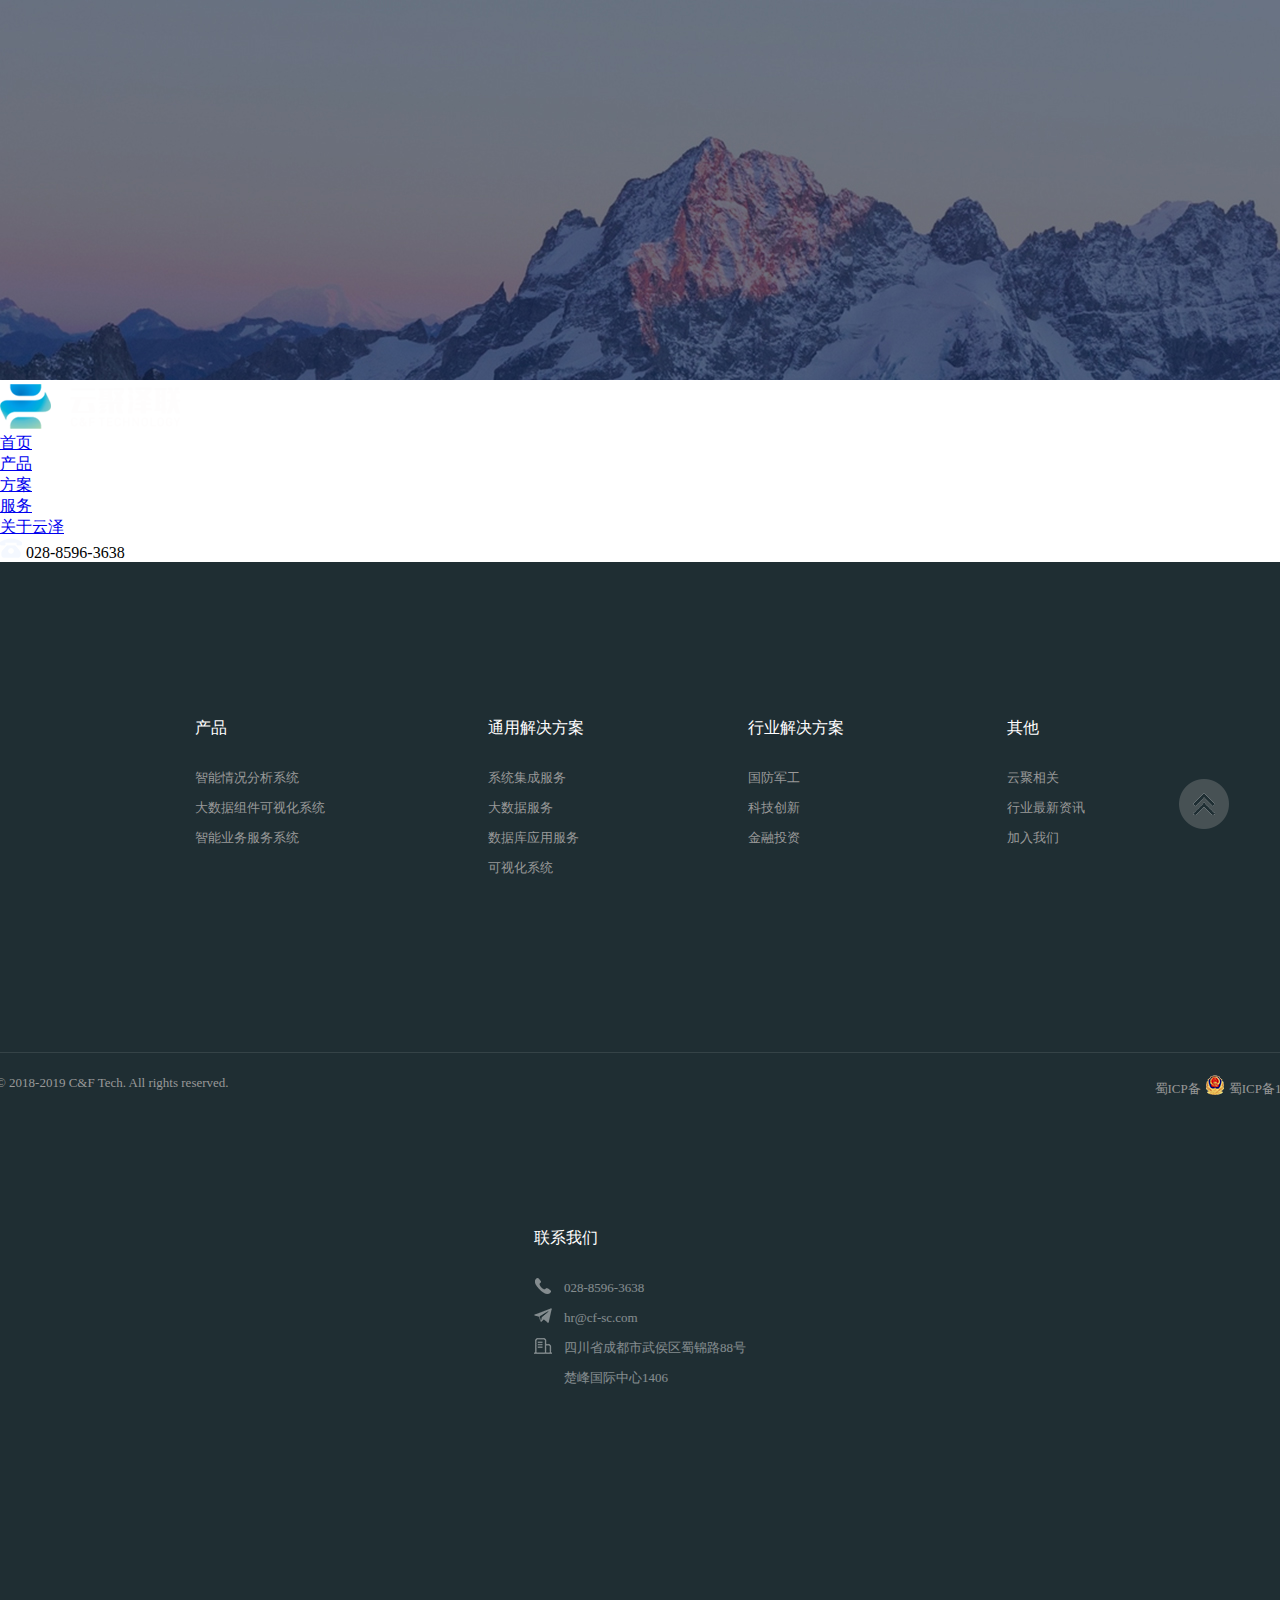
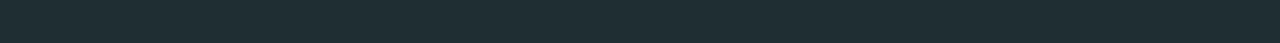
<file: web/product.html>
<!DOCTYPE html>
<html>


<head>
    <title>云聚泽联-产品</title>
    <meta charset="utf-8">
    <link rel="stylesheet" type="text/css" href="./css/head.css">
</head>

<body>
    <div class="main_box" id="main_box">
        <a href="#main_box">
            <div class="to_top"> </div>
        </a>
        <div class="video">
            <img src="images/aboutus_bg.jpg">
        </div>
        <div class="bannerpng">
        </div>
        <div class="top" onmouseover="set_opacity(top_bg,1)" onmouseout="set_opacity(top_bg,0)">
            <div class="top_bg" id="top_bg"> </div>
            <div class="logo"><img src="images/logo2.png" /></div>

            <ul class="nav">
                <li><a href="index.html">首页</a></li>
                <li onmouseover="node_show(topic_product)" onmouseout="node_hide(topic_product)"><a class="cur"
                        href="product.html">产品</a></li>
                <li onmouseover="node_show(topic_programme)" onmouseout="node_hide(topic_programme)"><a
                        href="programme.html">方案</a></li>
                <li><a href="service.html">服务</a></li>
                <li><a href="aboutus.html">关于云泽</a></li>
            </ul>
            <div class="tele"><img src="images/dianhua.png" /> 028-8596-3638</div>
        </div>

        <div class="topic_product" id="topic_product" onmouseover="node_show(this),set_opacity(top_bg,1)"
            onmouseout="node_hide(this),set_opacity(top_bg,0)">
            <div class="topic_text" id="topic_text">
                <ul>
                    <li>
                        <div class="circle"></div>可视化平台
                    </li>
                    <li>
                        <div class="circle"></div>数据交换工具
                    </li>
                    <li>
                        <div class="circle"></div>大数据平台
                    </li>
                    <li>
                        <div class="circle"></div>智能服务平台
                    </li>
                    <li>
                        <div class="circle"></div>决策分析平台
                    </li>
                    <li>
                        <div class="circle"></div>自然语言处理
                    </li>
                    <li>
                        <div class="circle"></div>知识图谱
                    </li>
                </ul>
            </div>
        </div>


        <div class="topic_programme" id="topic_programme" onmouseover="node_show(this),set_opacity(top_bg,1)"
            onmouseout="node_hide(this),set_opacity(top_bg,0)">
            <div class="topic_text" id="topic_text">
                <ul>
                    <li>行业应用解决方案</li>
                    <li>
                        <div class="circle"></div>MoM中台
                    </li>
                    <li>
                        <div class="circle"></div>MES系统
                    </li>
                    <li>
                        <div class="circle"></div>制造大数据
                    </li>
                    <li>
                        <div class="circle"></div>政务大数据
                    </li>
                </ul>
                <ul>
                    <li>
                        基础设施方案
                    </li>
                    <li>
                        <div class="circle"></div>基础云计算
                    </li>
                    <li>
                        <div class="circle"></div>数据储存
                    </li>
                    <li>
                        <div class="circle"></div>数据安全
                    </li>
                </ul>
            </div>
        </div>


        <div class="topic_service" id="topic_service" onmouseover="node_show(this),set_opacity(top_bg,1)"
            onmouseout="node_hide(this),set_opacity(top_bg,0)">
            <div class="topic_text" id="topic_text">
                <ul>
                    <li>
                        <div class="circle"></div>业务咨询
                    </li>
                    <li>
                        <div class="circle"></div>系统集成
                    </li>
                    <li>
                        <div class="circle"></div>软件开发
                    </li>
                    <li>
                        <div class="circle"></div>售后运维
                    </li>
                </ul>
            </div>
        </div>


        <div class="topic_aboutus" id="topic_aboutus" onmouseover="node_show(this),set_opacity(top_bg,1)"
            onmouseout="node_hide(this),set_opacity(top_bg,0)">
            <div class="topic_text" id="topic_text">
                <ul>
                    <li>关于公司</li>
                    <li>
                        <div class="circle"></div>使命
                    </li>
                    <li>
                        <div class="circle"></div>愿景
                    </li>
                    <li>
                        <div class="circle"></div>价值观
                    </li>
                </ul>
                <ul>
                    <li>
                        招聘信息
                    </li>
                </ul>
            </div>
        </div>
        <!-- 底部信息 -->
        <div class="bottom">
            <div class="bottom_info">
                <span>Copyright © 2018-2019 C&F Tech. All rights reserved.</span>
                <span>蜀ICP备<b></b>蜀ICP备19008208号</span>
            </div>
            <ul>
                <li>产品</li>
                <li>智能情况分析系统</li>
                <li>大数据组件可视化系统</li>
                <li>智能业务服务系统</li>
            </ul>

            <ul>
                <li>通用解决方案</li>
                <li>系统集成服务</li>
                <li>大数据服务</li>
                <li>数据库应用服务</li>
                <li>可视化系统</li>
            </ul>

            <ul>
                <li>行业解决方案</li>
                <li>国防军工</li>
                <li>科技创新</li>
                <li>金融投资</li>
            </ul>

            <ul>
                <li>其他</li>
                <li>云聚相关</li>
                <li>行业最新资讯</li>
                <li>加入我们</li>
            </ul>

            <ul>
                <li>联系我们</li>
                <li class="tele">028-8596-3638</li>
                <li class="mail">hr@cf-sc.com</li>
                <li class="addr">
                    <p>四川省成都市武侯区蜀锦路88号<br>楚峰国际中心1406</p>
                </li>
            </ul>


        </div>

    </div>
</body>

</html>
</file>
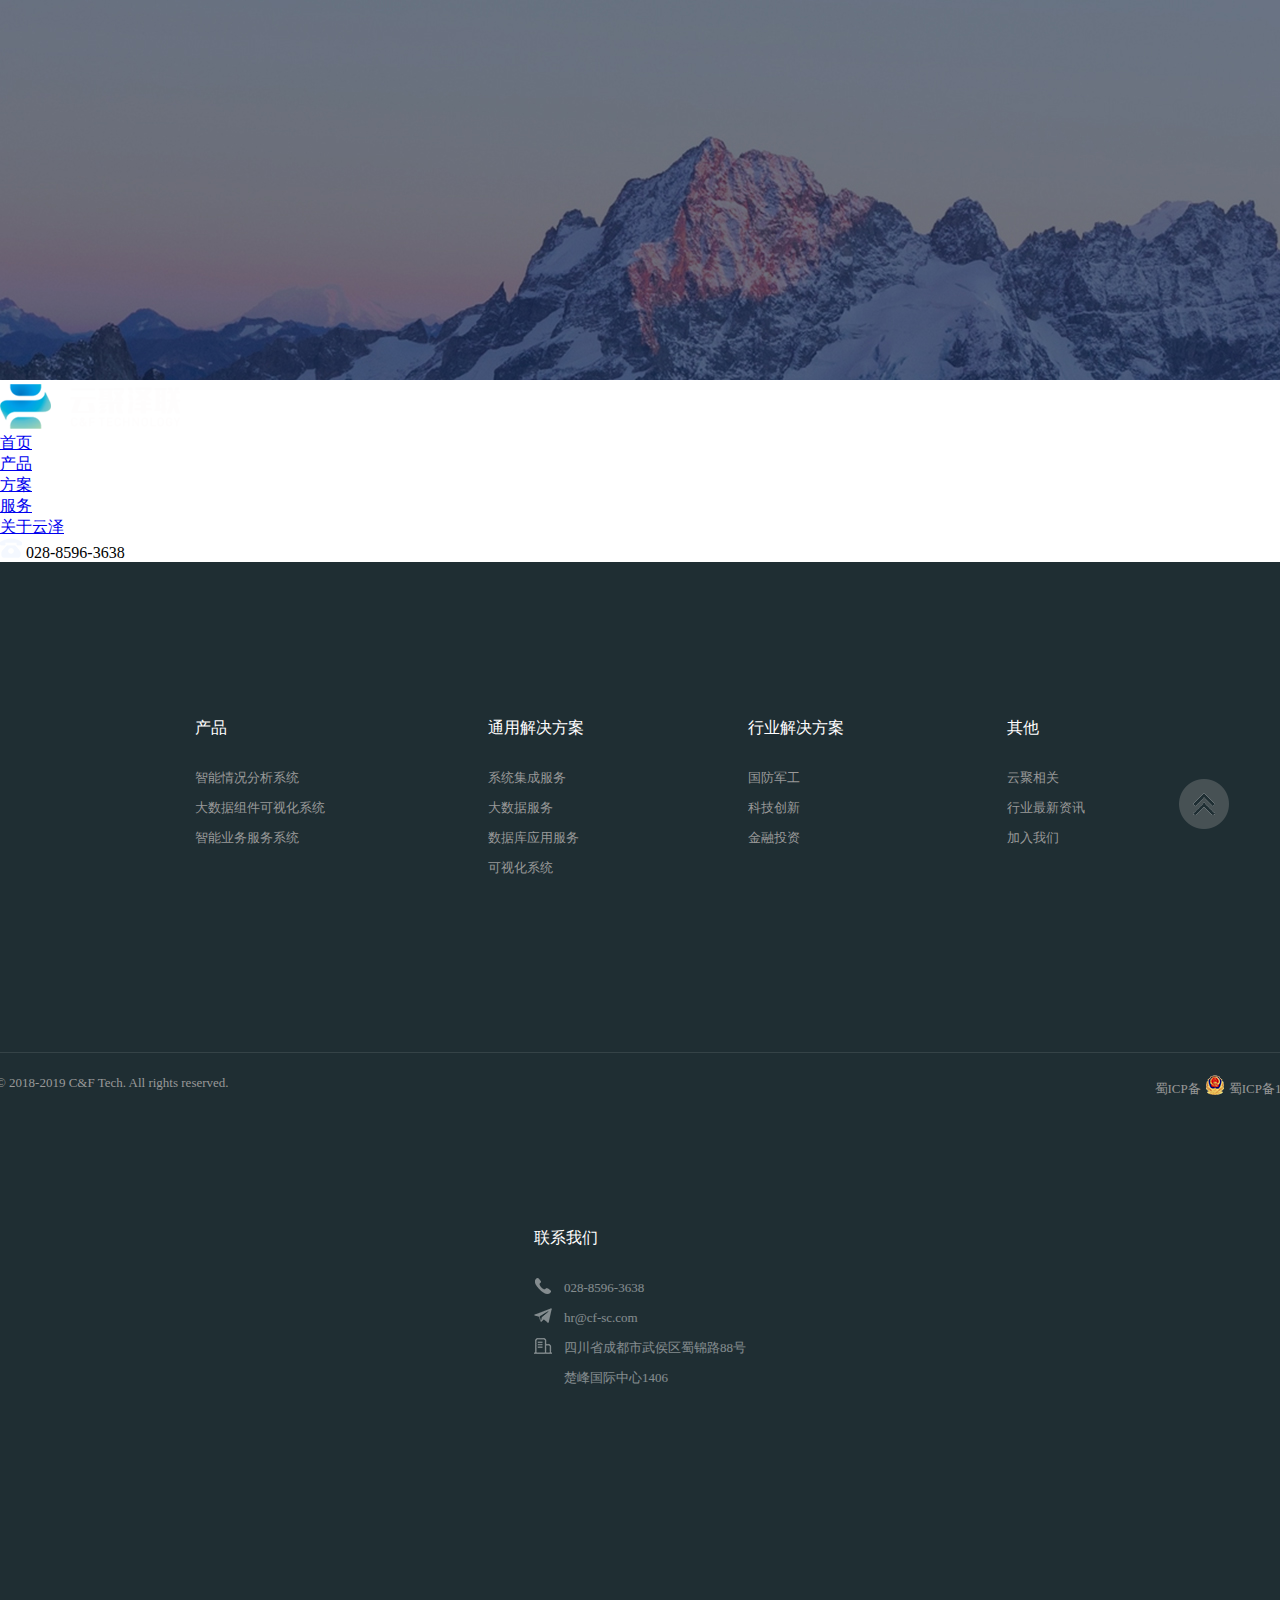
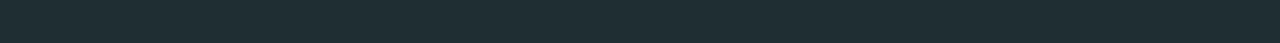
<file: web/programme.html>
<!DOCTYPE html>
<html>


<head>
    <title>云聚泽联-方案</title>
    <meta charset="utf-8">
    <link rel="stylesheet" type="text/css" href="./css/head.css">
</head>

<body>
    <div class="main_box" id="main_box">
        <a href="#main_box">
            <div class="to_top"> </div>
        </a>
        <div class="video">
            <img src="images/aboutus_bg.jpg">
        </div>
        <div class="bannerpng">
        </div>
        <div class="top" onmouseover="set_opacity(top_bg,1)" onmouseout="set_opacity(top_bg,0)">
            <div class="top_bg" id="top_bg"> </div>
            <div class="logo"><img src="images/logo2.png" /></div>

            <ul class="nav">
                <li><a href="index.html">首页</a></li>
                <li onmouseover="node_show(topic_product)" onmouseout="node_hide(topic_product)"><a
                        href="product.html">产品</a></li>
                <li onmouseover="node_show(topic_programme)" onmouseout="node_hide(topic_programme)"><a class="cur"
                        href="programme.html">方案</a></li>
                <li><a href="service.html">服务</a></li>
                <li><a href="aboutus.html">关于云泽</a></li>
            </ul>
            <div class="tele"><img src="images/dianhua.png" /> 028-8596-3638</div>
        </div>

        <div class="topic_product" id="topic_product" onmouseover="node_show(this),set_opacity(top_bg,1)"
            onmouseout="node_hide(this),set_opacity(top_bg,0)">
            <div class="topic_text" id="topic_text">
                <ul>
                    <li>
                        <div class="circle"></div>可视化平台
                    </li>
                    <li>
                        <div class="circle"></div>数据交换工具
                    </li>
                    <li>
                        <div class="circle"></div>大数据平台
                    </li>
                    <li>
                        <div class="circle"></div>智能服务平台
                    </li>
                    <li>
                        <div class="circle"></div>决策分析平台
                    </li>
                    <li>
                        <div class="circle"></div>自然语言处理
                    </li>
                    <li>
                        <div class="circle"></div>知识图谱
                    </li>
                </ul>
            </div>
        </div>


        <div class="topic_programme" id="topic_programme" onmouseover="node_show(this),set_opacity(top_bg,1)"
            onmouseout="node_hide(this),set_opacity(top_bg,0)">
            <div class="topic_text" id="topic_text">
                <ul>
                    <li>行业应用解决方案</li>
                    <li>
                        <div class="circle"></div>MoM中台
                    </li>
                    <li>
                        <div class="circle"></div>MES系统
                    </li>
                    <li>
                        <div class="circle"></div>制造大数据
                    </li>
                    <li>
                        <div class="circle"></div>政务大数据
                    </li>
                </ul>
                <ul>
                    <li>
                        基础设施方案
                    </li>
                    <li>
                        <div class="circle"></div>基础云计算
                    </li>
                    <li>
                        <div class="circle"></div>数据储存
                    </li>
                    <li>
                        <div class="circle"></div>数据安全
                    </li>
                </ul>
            </div>
        </div>


        <div class="topic_service" id="topic_service" onmouseover="node_show(this),set_opacity(top_bg,1)"
            onmouseout="node_hide(this),set_opacity(top_bg,0)">
            <div class="topic_text" id="topic_text">
                <ul>
                    <li>
                        <div class="circle"></div>业务咨询
                    </li>
                    <li>
                        <div class="circle"></div>系统集成
                    </li>
                    <li>
                        <div class="circle"></div>软件开发
                    </li>
                    <li>
                        <div class="circle"></div>售后运维
                    </li>
                </ul>
            </div>
        </div>


        <div class="topic_aboutus" id="topic_aboutus" onmouseover="node_show(this),set_opacity(top_bg,1)"
            onmouseout="node_hide(this),set_opacity(top_bg,0)">
            <div class="topic_text" id="topic_text">
                <ul>
                    <li>关于公司</li>
                    <li>
                        <div class="circle"></div>使命
                    </li>
                    <li>
                        <div class="circle"></div>愿景
                    </li>
                    <li>
                        <div class="circle"></div>价值观
                    </li>
                </ul>
                <ul>
                    <li>
                        招聘信息
                    </li>
                </ul>
            </div>
        </div>
        <!-- 底部信息 -->
        <div class="bottom">
            <div class="bottom_info">
                <span>Copyright © 2018-2019 C&F Tech. All rights reserved.</span>
                <span>蜀ICP备<b></b>蜀ICP备19008208号</span>
            </div>
            <ul>
                <li>产品</li>
                <li>智能情况分析系统</li>
                <li>大数据组件可视化系统</li>
                <li>智能业务服务系统</li>
            </ul>

            <ul>
                <li>通用解决方案</li>
                <li>系统集成服务</li>
                <li>大数据服务</li>
                <li>数据库应用服务</li>
                <li>可视化系统</li>
            </ul>

            <ul>
                <li>行业解决方案</li>
                <li>国防军工</li>
                <li>科技创新</li>
                <li>金融投资</li>
            </ul>

            <ul>
                <li>其他</li>
                <li>云聚相关</li>
                <li>行业最新资讯</li>
                <li>加入我们</li>
            </ul>

            <ul>
                <li>联系我们</li>
                <li class="tele">028-8596-3638</li>
                <li class="mail">hr@cf-sc.com</li>
                <li class="addr">
                    <p>四川省成都市武侯区蜀锦路88号<br>楚峰国际中心1406</p>
                </li>
            </ul>


        </div>

    </div>
</body>

</html>
</file>
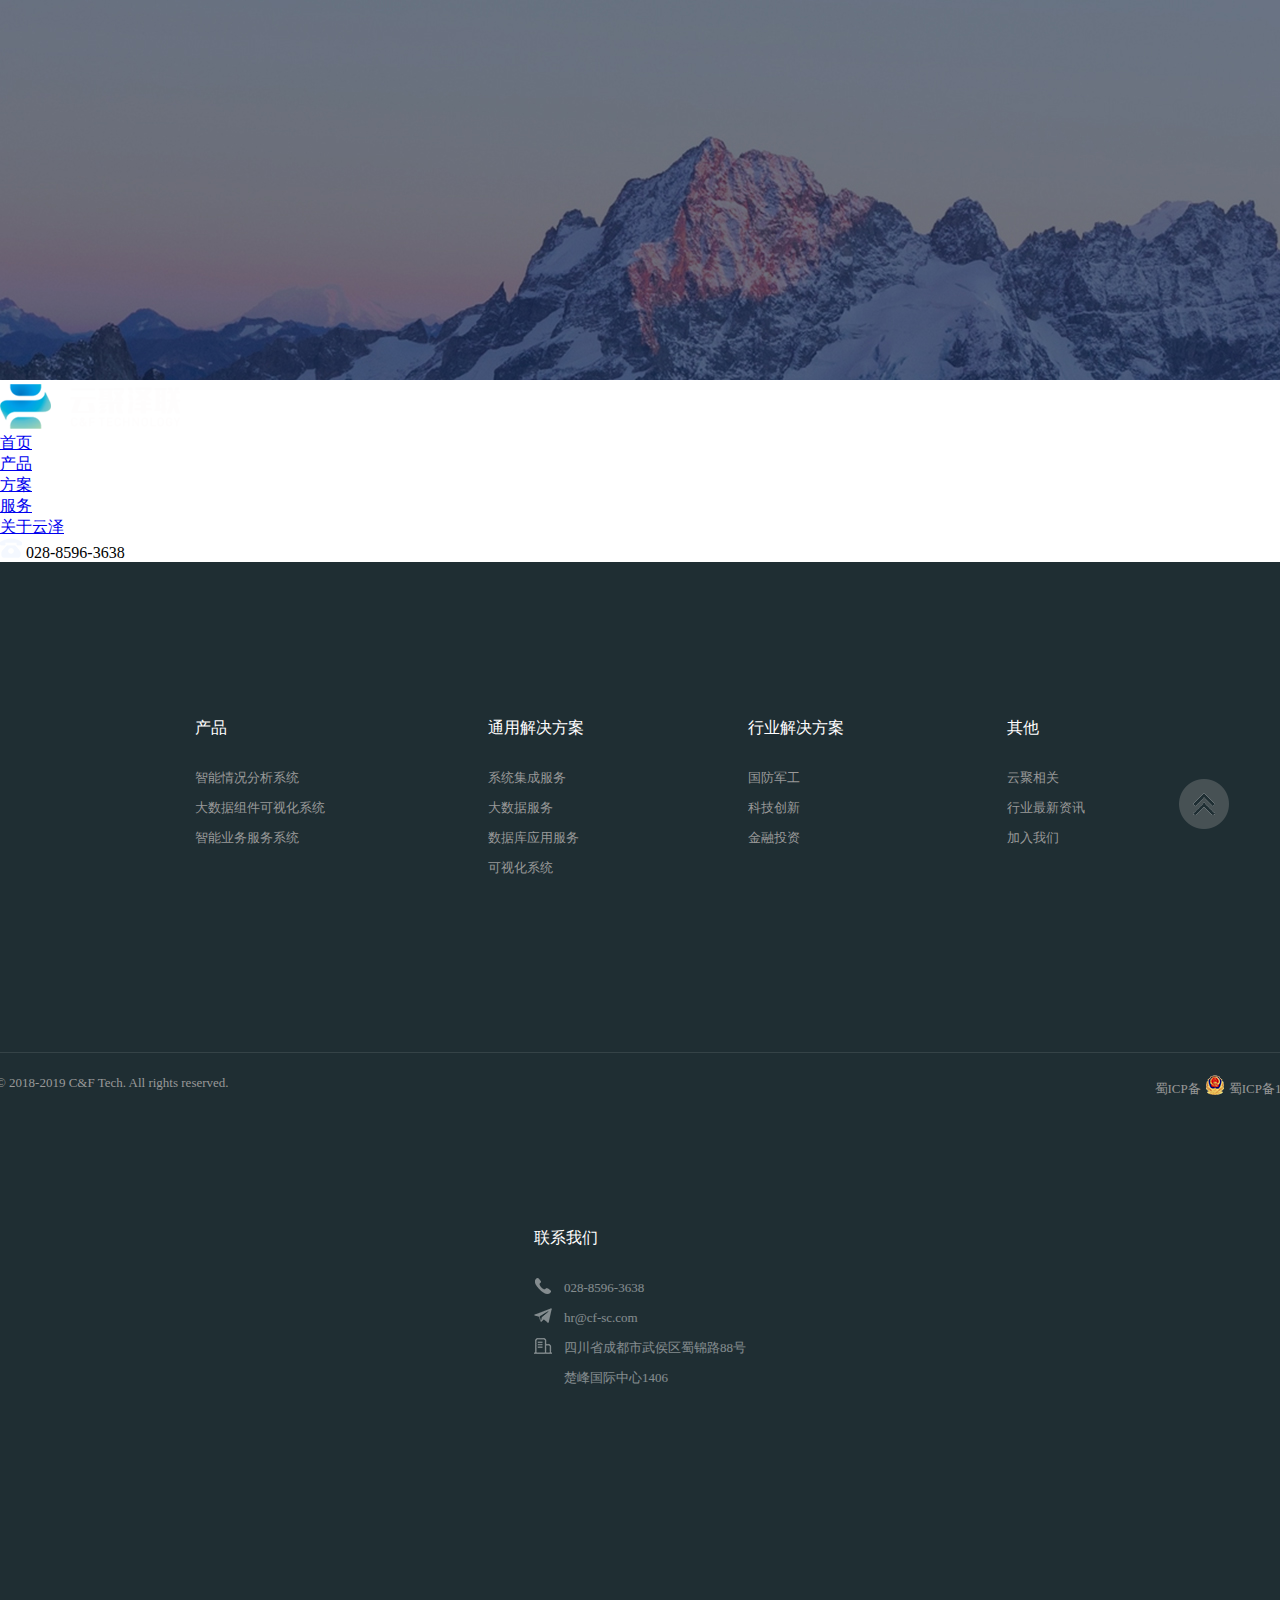
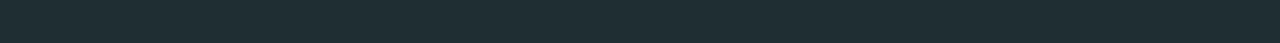
<file: web/service.html>
<!DOCTYPE html>
<html>


<head>
    <title>云聚泽联-服务</title>
    <meta charset="utf-8">
    <link rel="stylesheet" type="text/css" href="./css/head.css">
</head>

<body>
    <div class="main_box" id="main_box">
        <a href="#main_box">
            <div class="to_top"> </div>
        </a>
        <div class="video">
            <img src="images/aboutus_bg.jpg">
        </div>
        <div class="bannerpng">
        </div>
        <div class="top" onmouseover="set_opacity(top_bg,1)" onmouseout="set_opacity(top_bg,0)">
            <div class="top_bg" id="top_bg"> </div>
            <div class="logo"><img src="images/logo2.png" /></div>

            <ul class="nav">
                <li><a href="index.html">首页</a></li>
                <li onmouseover="node_show(topic_product)" onmouseout="node_hide(topic_product)"><a
                        href="product.html">产品</a></li>
                <li onmouseover="node_show(topic_programme)" onmouseout="node_hide(topic_programme)"><a
                        href="programme.html">方案</a></li>
                <li><a class="cur" href="service.html">服务</a></li>
                <li><a href="aboutus.html">关于云泽</a></li>
            </ul>
            <div class="tele"><img src="images/dianhua.png" /> 028-8596-3638</div>
        </div>

        <div class="topic_product" id="topic_product" onmouseover="node_show(this),set_opacity(top_bg,1)"
            onmouseout="node_hide(this),set_opacity(top_bg,0)">
            <div class="topic_text" id="topic_text">
                <ul>
                    <li>
                        <div class="circle"></div>可视化平台
                    </li>
                    <li>
                        <div class="circle"></div>数据交换工具
                    </li>
                    <li>
                        <div class="circle"></div>大数据平台
                    </li>
                    <li>
                        <div class="circle"></div>智能服务平台
                    </li>
                    <li>
                        <div class="circle"></div>决策分析平台
                    </li>
                    <li>
                        <div class="circle"></div>自然语言处理
                    </li>
                    <li>
                        <div class="circle"></div>知识图谱
                    </li>
                </ul>
            </div>
        </div>


        <div class="topic_programme" id="topic_programme" onmouseover="node_show(this),set_opacity(top_bg,1)"
            onmouseout="node_hide(this),set_opacity(top_bg,0)">
            <div class="topic_text" id="topic_text">
                <ul>
                    <li>行业应用解决方案</li>
                    <li>
                        <div class="circle"></div>MoM中台
                    </li>
                    <li>
                        <div class="circle"></div>MES系统
                    </li>
                    <li>
                        <div class="circle"></div>制造大数据
                    </li>
                    <li>
                        <div class="circle"></div>政务大数据
                    </li>
                </ul>
                <ul>
                    <li>
                        基础设施方案
                    </li>
                    <li>
                        <div class="circle"></div>基础云计算
                    </li>
                    <li>
                        <div class="circle"></div>数据储存
                    </li>
                    <li>
                        <div class="circle"></div>数据安全
                    </li>
                </ul>
            </div>
        </div>


        <div class="topic_service" id="topic_service" onmouseover="node_show(this),set_opacity(top_bg,1)"
            onmouseout="node_hide(this),set_opacity(top_bg,0)">
            <div class="topic_text" id="topic_text">
                <ul>
                    <li>
                        <div class="circle"></div>业务咨询
                    </li>
                    <li>
                        <div class="circle"></div>系统集成
                    </li>
                    <li>
                        <div class="circle"></div>软件开发
                    </li>
                    <li>
                        <div class="circle"></div>售后运维
                    </li>
                </ul>
            </div>
        </div>


        <div class="topic_aboutus" id="topic_aboutus" onmouseover="node_show(this),set_opacity(top_bg,1)"
            onmouseout="node_hide(this),set_opacity(top_bg,0)">
            <div class="topic_text" id="topic_text">
                <ul>
                    <li>关于公司</li>
                    <li>
                        <div class="circle"></div>使命
                    </li>
                    <li>
                        <div class="circle"></div>愿景
                    </li>
                    <li>
                        <div class="circle"></div>价值观
                    </li>
                </ul>
                <ul>
                    <li>
                        招聘信息
                    </li>
                </ul>
            </div>
        </div>
        <!-- 底部信息 -->
        <div class="bottom">
            <div class="bottom_info">
                <span>Copyright © 2018-2019 C&F Tech. All rights reserved.</span>
                <span>蜀ICP备<b></b>蜀ICP备19008208号</span>
            </div>
            <ul>
                <li>产品</li>
                <li>智能情况分析系统</li>
                <li>大数据组件可视化系统</li>
                <li>智能业务服务系统</li>
            </ul>

            <ul>
                <li>通用解决方案</li>
                <li>系统集成服务</li>
                <li>大数据服务</li>
                <li>数据库应用服务</li>
                <li>可视化系统</li>
            </ul>

            <ul>
                <li>行业解决方案</li>
                <li>国防军工</li>
                <li>科技创新</li>
                <li>金融投资</li>
            </ul>

            <ul>
                <li>其他</li>
                <li>云聚相关</li>
                <li>行业最新资讯</li>
                <li>加入我们</li>
            </ul>

            <ul>
                <li>联系我们</li>
                <li class="tele">028-8596-3638</li>
                <li class="mail">hr@cf-sc.com</li>
                <li class="addr">
                    <p>四川省成都市武侯区蜀锦路88号<br>楚峰国际中心1406</p>
                </li>
            </ul>


        </div>

    </div>
</body>

</html>
</file>
<file: web/css/main.css>
.circle2{
    width: 10px;
    height: 10px;
    background-color:#65d1cc;
    border-radius: 50%;
    float:left;
    position: relative;
    top:100px;
    margin: 10px;
   
}

.circle3{
    width: 10px;
    height: 10px;
    background-color:#132a65;
    border-radius: 50%;
    float:left;
    position: relative;
    top:100px;
    margin: 10px;
}

.circle4{
    width: 10px;
    height: 10px;
    background-color:#7ecafc;
    border-radius: 50%;
    float:left;
    position: relative;
   
    margin-left: 25px;
}

.circle5{
    width: 10px;
    height: 10px;
    background-color:#cccccc;
    border-radius: 50%;
    float:left;
    position: relative;
    margin-left: 25px;
}

a{text-decoration:none}
*{box-sizing: border-box;transition: all .25s ease;color: #fff;}

.main_box{
    width:100% ;
    margin: 0 auto;
    background: #f4f8ff;;
  
}

.bannerpng{
   margin: auto;
    width: 50%;
    height: 580px;
}

.top .news{ position: absolute; height: 40px;top:540px;line-height: 40px;display: block;left: 0px; width: 1400px;width:500px ;}
.top .news div{float: left;font-size: 14px;margin-right: 30px;cursor: pointer;opacity: .5;}
.top .news div.news_title{text-indent: 25px;opacity:1;background: url(../images/news_icon.png) no-repeat left 8px;}
.top .news:hover div{opacity: 1;}
.top .news .news_date{float: right;margin-right: 0;}

.skate{
    position: relative;
    top:0px;
    width: 278px;
    height: 610px;
}
.skate .slider1{

    position: relative;
    width: 278px;
    height: 305px;
    padding-top: 61px;

}
.skate .slider1 .icon{
    position: relative;
     width: 86px;
     height: 84px;
     left: 96px;
     margin-bottom:25px ;
}
.skate .slider1 .icon img{
    width: 100%;
    height: 100%;
}
.skate .slider1 .cha{
    position: relative;    
    text-align: center;
    font-size: 24px;
    font-family: Microsoft YaHei;
    color: #fff;
}
.skate .slider1 .us{
    position: relative;
    text-align: center;
    font-size: 20px;
    font-family: Microsoft YaHei;
    color: #fff;
}

.skate .slider2{
    position: relative;
    width: 278px;
    height: 305px;
    background: white;  
}
.skate .slider2 div{
    line-height: 91px;
    text-align: center;
}
.skate .slider2 p{
    width: 278px;
    color:#333;
    list-style: none;
    height: 16px;
    font-size: 16px;
    font-weight: bold;
   padding-left: 80px;
   margin-bottom: 36px;

}
.skate .slider2 p:nth-child(4){
    margin-bottom: 0px;
}

.skate .slider2 p img{
    margin-right:12px ;
}

.page_teleport{
   
    width: 100%;
    height: 600px;
    padding-top: 80px;
    padding-bottom: 80px;
}
.page_teleport .nav{
    margin: auto;
    width: 1205px;
    height: 305px;

}
.page_teleport .nav  .item1{
    position: relative;
    width: 278px;
    height: 305px;
    float: left;
    overflow: hidden;
    margin-right: 30px;
}
.page_teleport .nav  .item2{
    position: relative;
    width: 278px;
    height: 305px;
    float: left;
    overflow: hidden;
    margin-right: 30px;
}
.page_teleport .nav  .item3{
    position: relative;
    width: 278px;
    height: 305px;
    float: left;
    overflow: hidden;
    margin-right: 30px;
}
.page_teleport .nav  .item4{
    position: relative;
    width: 278px;
    height: 305px;
    float: left;
    overflow: hidden;
}
 .page_teleport  .item1  a .skate .slider1{
    background: url(../images/bc_item.png);
}
.page_teleport  .item2  a .skate .slider1{
    background: url(../images/ai_item.png);
}
.page_teleport  .item3  a .skate .slider1{
    background: url(../images/bd_item.png);
}
.page_teleport  .item4  a .skate .slider1{
    background: url(../images/c_item.png);
}


.page_head{
    margin: auto;
   padding-bottom: 40px;
   width: 990px;
}
.page_head .title{
     color: black; 
     font-weight: bold; 
     text-align:center;
     font-family: Microsoft YaHei;
     font-size: 24px;
     color: #333333;
    }

.page_head .decorate{ 
    position: relative;
  line-height: 4px;
   padding-top: 21px;
   text-align:center;
}

.page_head .explain{
    position: relative;
    text-indent:2em;
    font-family: Microsoft YaHei;
    font-size: 16px;
    line-height: 24px;
    
    color:  #666666;  
   padding-top: 60px;
}


.page-bc{
    width: 100%;
    height: 1200px;
    padding-top: 100px;
    padding-bottom: 100px;
    
    background: #fff;
 }
 .page-bc .content{
  margin: auto;
     width: 990px;
     height: 720px;
     background:#f4f8ff ;
    
 } 

.page-bc .content .picture2{
    width: 990px;
    height: 720px;
}
.page-bc .content  .picture2 img{
    width: 100%;
    height: 100%;   
}


.page-ai{
   margin: auto;
   height: 1200px;
    padding-top: 100px;
    padding-bottom: 100px;
}
.page-ai  .content{
    position: relative;
    left: 450px;
    width: 990px;
    height: 700px;
}
.page-ai  .content .nav{
    position: relative;
    width: 990px;
    width: 700px;
}
.page-ai .content .nav div{
    position: relative;
    width: 990px;
    margin: 4px;
}
.page-ai .content  .nav .ai_progect {  
   height: 192px;
}
.page-ai .content .nav .ai_company{
    height: 81.6px;
}
.page-ai .content .nav .ai_algorithm{
    height: 81.6px;
}
.page-ai .content .nav .ai_frame{
    height: 163px;
}
.page-ai .content .nav .ai_hardware{
    height: 81.6px;
}
.page-ai .content .nav .ai_language{ 
    height: 81.6px;
}
.page-ai .content  .nav div img{   
    width: 100%;
    height: 100%;
}
.page-ai .content .nav_cover {
    position: absolute;
    width: 990px;
    top: 0px;
}
.page-ai .content .nav_cover div {
    position: relative;
    width: 990px;
    margin: 4px;
}
.page-ai .content .nav_cover div img{
    opacity:0;
     width: 100%;
     height: 100%;
     box-shadow:0 6px 20px   rgba(127,148,186,0.36) ;
     -moz-box-shadow:0 6px 20px  rgba(127,148,186,0.36) ;
     transition: transform 0.7s ease-in-out;
 }
.page-ai .content .nav_cover div img:hover{
    opacity: 1;  
}
.page-ai .content .nav_cover .ai_progect{   
   height: 200px;
}
.page-ai .content .nav_cover .ai_progect {  
    height: 192px;
 }
 .page-ai .content .nav_cover .ai_company{
     height: 81.6px;
 }
 .page-ai .content .nav_cover .ai_algorithm{
     height: 81.6px;
 }
 .page-ai .content .nav_cover .ai_frame{
     height: 163px;
 }
 .page-ai .content .nav_cover .ai_hardware{
     height: 81.6px;
 }
 .page-ai .content .nav_cover .ai_language{ 
     height: 81.6px;
 }
 
.page-ai .content .nav_cover div :hover{   
  transform: scale(1.06,1.06);
 }
 

 .page-bd{
 margin: auto;
   height: 1200px;
    padding-top: 100px;
    padding-bottom: 100px;
    background: #fff;
 }
.page-bd .content{
    margin: auto;
    width:990px;
    height: 700px;
}
.page-bd .content .picture{
   margin: auto;
    width: 990px;
    height: 700px;
}
.page-bd .content .picture img{
    width: 100%;
    height: 100%;   
}



.page_cloud{
  padding-top: 100px;
  padding-bottom: 100px;
  background: url(../images/cloud_bg.png);
  overflow: hidden;
  margin: auto;
}
.page_cloud .content{
    margin: auto;
    width:1300px;
    height: 600px;
}
.page_cloud .content .nav{
    margin: auto;
    width: 1100px;
    height: 300px;
}
.page_cloud .content .nav .item{
    margin: 20px;
    background-image: url(../images/cloud_item_bg.png);
    position: relative;
    float: left;
    width: 166px;
    height: 166px;
    color: black;
 
    transition: transform 0.35s ease-in-out;
    text-align: center;
}
.page_cloud .content .nav .item:hover{
    box-shadow:0 6px 20px   rgba(10,26,71,1) ;
    -moz-box-shadow:0 6px 20px  rgba(10,26,71,1) ;
}
.page_cloud .content .nav .item:nth-child(1){
    transform :scale(1.12,1.12);
}
.page_cloud .content .nav .item .icon{
    position: relative;
    width:63px ;
    height: 63px;
    margin-left:51.5px;
    margin-top:30px ;
}
.page_cloud .content .nav .item .icon img{
    width: 100%;
    height: 100%;
}

.page_cloud .content .nav .item .slogan{
    position: relative;
    font-size: 18px;
    margin-top: 15px;
    text-align: center;
}

.page_cloud .content  .text_nav{
    position: relative;
    width: 5230px;
    height: 132px;
    left: -340px;
    transition: all 1s ease;

}
.page_cloud .content  .text_nav li{
    color: black;
    float: left;
    height:  280px;
    list-style: none;
    position: relative;
   
    transform: scale(0.81,0.81);
}

.page_cloud .content  .text_nav li:nth-child(1){
    width: 720px;
    background: url(../images/cloud_move4.png);
    background-repeat: repeat-y;
}
.page_cloud .content  .text_nav li:nth-child(2){
    width: 530px;
    background: url(../images/cloud_move1.png);
    background-repeat: repeat-y;
    transform: scale(1,1);
}
.page_cloud .content  .text_nav li:nth-child(3){
    width: 530px;
    background: url(../images/cloud_move2.png) ;
    background-repeat: repeat-y;
}
.page_cloud .content  .text_nav li:nth-child(4){
    width: 742px;
    background: url(../images/cloud_move3.png);
    background-repeat: repeat-y;
}
.page_cloud .content  .text_nav li:nth-child(5){
    width: 720px;
    background: url(../images/cloud_move4.png);
    background-repeat: repeat-y;
}
.page_cloud .content  .text_nav li:nth-child(6){
    width: 530px;
    background: url(../images/cloud_move1.png);
    background-repeat: repeat-y;
}

.page_cloud .content  .text_nav li:nth-child(1) .angle{
position: relative;
top: -10px;
left: 346px;
}
.page_cloud .content  .text_nav li .angle{
position: relative;
top: -10px;
left: 252px;
}
.page_cloud .content  .text_nav li:nth-child(4) .angle{
    position: relative;
    top: -10px;
    left: 363px;
    }
.page_cloud .content  .text_nav li:nth-child(5) .angle{
    position: relative;
    top: -10px;
    left: 346px;
    }
 
.page_cloud  .li_cover1{
    position: absolute;
    left: 0px;
    top: 0px;
    height: 980px;
    width: 400px;
    background: -webkit-linear-gradient( left, rgba(17,28,67, 1)30%,rgba(17,28,67,0));
    background: -moz-linear-gradient(  left, rgba(17,28,67, 1)70%,rgba(17,28,67,0));
    background: -o-linear-gradient(  left, rgba(17,28,67, 1)70%,rgba(17,28,67,0));
}
.page_cloud  .li_cover1 img{
    width: 100%;
    height: 100%;
}
.page_cloud  .li_cover2{
    position: absolute;
    right: 0px;
    top: 0px;
    height: 980px;
    width: 400px;
    background: -webkit-linear-gradient( right, rgba(17,28,67, 1)30%,rgba(17,28,67,0));
    background: -moz-linear-gradient( right, rgba(17,28,67, 1)70%,rgba(17,28,67,0));
    background: -o-linear-gradient( right, rgba(17,28,67, 1)70%,rgba(17,28,67,0));
}
.page_cloud  .li_cover2 img{
    width: 100%;
    height: 100%;
    height: 980px;
}



.page_cloud  .page_head .title{
   
    color:white;
   }
.page_cloud  .page_head .explain{
   
    color:white;
   }
   
.page_project {
    position: relative;
   padding-top:100px;
   padding-bottom: 130px;
    text-align: center;
    overflow: hidden;
  
}
.page_project .title{
    position: relative;
    margin-top: 25px;
}

.page_project .content{
    position: relative;
    width: 1310px;
    height: 530px;
    left: 305px;
    margin-top:120px ;
   
}

.page_project .content .limit_box{
    position: relative;
    width: 1310px;
    height: 464px;
    overflow: hidden; 
}
.page_project .content .limit_box .nav{
    position: relative;
    width: 2750px;
    height: 464px;
    left: 0px;
    transition: all 1s ease;
}
.page_project .content .limit_box .nav ul{
    position: relative;
    height: 464px;
    width: 1350px;
    float: left;
}
.page_project .content .limit_box .nav ul li{
    position: relative;
    width: 300px;
    height: 232px;
    margin-right:36px ;
    float: left;
    list-style: none;
}
.page_project .content .limit_box .nav ul li div{
    position: relative;
    width: 300px;
    height: 160px;
    background-color: #f4f8ff;
    margin-right: 36px;
    margin-bottom: 22px;
    float: left; 
}
.page_project .content .limit_box .nav ul li p{
   position: relative;
    color: #666666;
    text-align: center;
    
}
.page_project .content .limit_box .nav div img{
    width: 100%;
    height: 100%;
}
.page_project .content .touch_club{
    position: relative;
    margin-top:30px;
    left: 608px;
}
.page_project  .content .left_bt {
    position: absolute;
    left: -70px;
    top: 175px;
    cursor: pointer;
}

.page_project .content .right_bt{
    position: absolute;
    right: -70px;
    top: 175px;
    cursor: pointer;
}
.page_project .content .touch_club div{
    cursor: pointer;
}

.page_partners{
    position: relative;
    background:white;
    padding-top:150px ;
    padding-bottom:100px ;
    text-align: center;
    overflow: hidden;
}

.page_partners .content{
    position: relative;
    height: 700px;
    text-align: center;
}
.page_partners .content .partners_title{
    position: relative;
text-align: center;
}
.page_partners .content .nav{
    position: relative;
    width: 1200px;
    margin-top:125px ;
    margin-left:350px ;
    
}
.page_partners .content .nav div{
    position: relative;
    width: 280px;
    height: 240px;
    background-color: #f4f8ff;
    margin-right: 20px;
    margin-bottom:20px ;
    float: left; 
}

.page_partners .content .nav div:last-child{
    background: rgb(2, 192, 250);
}

.page_partners .content .nav div:hover{
    top: -10px;
    background:#e5ecf8;
}
.page_partners .content .nav div:last-child:hover{
    background: rgb(2, 192, 250);
}


.page_partners .content .nav div img{
    width: 100%;
    height: 100%;
}   



.company{background: url(../images/map_bg.png) no-repeat top center;padding-top: 140px;position: relative; text-align: center;}
.company #dituContent{width: 1200px;height: 550px;position: relative;left: 50%;margin-left: -500px;box-shadow: 0px 0px 50px rgba(0,0,0,.05);margin-top: 100px; }
.company .info{display: block;width: 350px;height: 480px;position: absolute; left: 260px;top: 200px;background: #1693d4;box-shadow: 30px 30px 50px rgba(64,78,102,.3);padding:70px 30px; text-align: center;}
.company .info li{display: block;font-size: 14px;text-align: left;line-height: 24px;border-top: 1px solid rgba(255,255,255,.15);padding: 24px 0px 24px 70px;}
.company .info li:last-child{border-bottom: 1px solid rgba(255,255,255,.15);}
.company .info li:first-child{font-size: 23px;font-weight: bold;text-align: center;border-top: 0px;padding:0 0 60px 0;}
.company .info li:nth-child(2){background: url(../images/tele_icon_de.png) no-repeat 10px 26px;}
.company .info li:nth-child(3){background: url(../images/mail_icon_de.png) no-repeat 10px 26px;}
.company .info li:nth-child(4){background: url(../images/addr_icon_de.png) no-repeat 10px 26px; }
.company .info li:nth-child(4) p{color: #fff;}
.company .info li:hover{background-color: #2aa0dd;cursor: pointer;}
.company .info li:nth-child(1):hover{background-color: #1693d4;cursor: default;}
</file>
<file: web/css/head.css>
html, body, div, ul, li, h1, h2, h3, h4, h5, h6, p, dl, dt, dd, ol, form, input, textarea, th, td, select {
    margin: 0;
    padding: 0;
    font-family: Microsoft YaHei;
}
.circle{
    width: 4px;
    height: 4px;
    background-color: white;
    border-radius: 50%;
    float:left;
    position: relative;
    top:22px;
    left: 25px;
}
li{   list-style-type: none;}
.to_top {
    width: 4rem;
    height: 4rem;
    position: fixed;
    bottom: 4rem;
    right: 3rem;
    z-index: 9999;
    background:url(../images/to_top1.png);
}
.to_top:hover{
    background: url(../images/to_top2.png);
}


.top_box{
    height: 660px;
    width: 100%;
    overflow: hidden;
    position: relative;
    background:url('../images/head_bg.png') no-repeat;
    background-size: contain;
}

.top_box .topBaner{
    width: 100%;
    height: 80px;
    transition: all 3s ease;
    position: absolute;
    margin: auto;
background: rgba(255, 255, 255, 0);
}

.top_box .topBaner:hover{
    background: rgba(13, 90, 204, 1); 
}

.top_box .topBaner .logo{ 
    background: url(../images/logo2.png) no-repeat;
    background-size: contain;
    left:13% ;
    height:45px;
    top: 15px; 
    width:  10%;
    margin: auto;
    float: left;
    position:absolute;
 }

.top_box .topBaner .nav{ 
    width: 31%;
    height: 80px;
    margin: auto;
}

.top_box .topBaner .nav li{
    width: 20%;
    float: left;
    line-height: 80px;
}

.top_box .topBaner .tele{ 
    background: url(../images/dianhua.png) no-repeat;
    line-height: 20px;
    padding-left:30px ;
    width:10%;
    right:  13%;
    top: 25px;
    position: absolute;
}

.top_box .topBaner  .nav li a{
    text-decoration:none;
    font-size:20px;  font-family: Microsoft YaHei;text-align: center;
    color: white;
}


.topic_text{
    width: 200px;
    opacity: 1;
    background: #0f1c35;
    
}
.topic_text ul li{
    color: #f4f8ff;
    list-style-type: none;
    height: 44px;
    font-size: 18px;
    line-height:44px;
    text-indent: 37px;
}
.topic_text ul li:hover{background: #1693d4;}
.topic_product{
    position: absolute;
    top: 80px;
    left: 720px;
    background: #0f1c35;
    display: none;
}
.topic_programme{
    position: absolute;
    top: 80px;
    left: 840px;
    background: #0f1c35;
    display: none;
}
.topic_programme .topic_text ul li:nth-child(1){
    font-size: 20px;
    height: 48;
    line-height: 48px;
    background: #122443;
    text-indent: 25px; 
}
.topic_programme .topic_text ul li:first-child:hover{  background: #122443;}
.topic_service{
    position: absolute;
    top: 80px;
    left: 960px;
    background: #0f1c35;
    display: none;
}
.topic_aboutus{
    position: absolute;
    top: 80px;
    left:1080px;
    background: #0f1c35;
    display: none;
}
.topic_aboutus .topic_text ul li:nth-child(1){
    font-size: 20px;
    height: 48;
    line-height: 48px;
    background: #122443;
    text-indent: 25px;
}
.topic_aboutus .topic_text ul li:first-child:hover{  background: #122443;}





.bottom{background-color: #1f2e33;font-size: 13px;text-align: center;}
.bottom ul{display: inline-block;vertical-align: top;text-align: left;line-height: 30px;margin: 90px 80px 250px 80px;}
.bottom li{color: #999;}
.bottom ul li:hover,.bottom ul li:hover p{color:#ddd;cursor: default;}
.bottom ul li:first-child{font-size: 16px;color: #fff;padding-bottom: 20px;}
.bottom ul:last-child li{padding-left: 30px;color: #fff;opacity: 0.45;}
.bottom ul:last-child li:first-child,.bottom ul:last-child li:hover{opacity: 1;}
.bottom li p{color: #fff;}
.bottom ul:last-child li:nth-child(2){background:url(../images/tele_icon_de.png) no-repeat left 4px; }
.bottom ul:last-child li:nth-child(3){background:url(../images/mail_icon_de.png) no-repeat left 4px; }
.bottom ul:last-child li:nth-child(4){background:url(../images/addr_icon_de.png) no-repeat left 4px; }
.bottom ul:last-child li:nth-child(1){padding-left: 0;}
.bottom_info{width: 1400px;height: 40px;padding-top: 20px;border-top: 1px solid rgba(255,255,255,.1);position: relative;top:490px;left: 50%;margin-left: -700px; }
.bottom_info span{display: inline-block;float: left;color: #999;width: 50%;text-align: left;line-height: 20px;}
.bottom_info span:last-child{float: right;text-align: right;}
.bottom_info span b{display: inline-block;width: 20px;height: 20px;background:url(../images/beian.png) center center;margin: 0 4px; position: relative;top: 2px;}
</file>
<file: web/css/about.css>
.aboutus_page .top{height: 380px;background-image: url(../images/aboutus_bg.jpg);}
.aboutus_box{overflow: hidden;
    width: 1160px;
    background: #fff;
    margin: 0 auto;
    position: relative;
    top: -100px;
    box-shadow: 0 0 30px rgba(0,0,0,.05);
    padding: 80px;
    padding-top: 60px;
    padding-bottom: 120px;

    
    
}
li{  list-style-type: none;}
.aboutus_box a{cursor: pointer;}
.aboutus_page .aboutus_box:after{
    content: "";
    display: none;
}
.aboutus_box .list_box{width: 100%;text-align: center;border-bottom: 4px solid #eee;padding-bottom: 10px;}
.aboutus_box .list_box li{display: inline-block;margin: 0 20px;  list-style-type: none;}
.aboutus_box .list_box li a{display: block;color: #333;font-size: 16px;}
.aboutus_box .list_box li.current a,.aboutus_box .list_box li:hover a{color: #1693d4;}
/*.aboutus_box .list_box li.current:after{content: "";display: block;position: relative;width: 100%;height: 4px;background: #1693d4;top: 14px;transition: all .35s ease;}
*/
.aboutus_box .list_tab{min-height: 500px;}
.aboutus_box .list_tab .list_item{ position: relative; text-align: center;padding-top: 60px;}
.aboutus_box .list_tab .list_item img{position: relative; margin-bottom:50px; }
.aboutus_box .list_tab .list_item p{font-size: 14px;color: #666;line-height: 40px;text-align: left;text-align: justify;}


/*招聘样式*/
.zplb {display: block;width: 200px;min-height: 500px;float: left;}
.zpnr {display: block;float: right;width: 750px;min-height: 500px;margin-left: 50px;background: #f4f8ff;text-align: center;padding:40px 50px;letter-spacing: 0.5px;}
.zplb a{color: #333;font-size: 14px;text-indent: 20px;text-align: left;line-height: 50px;height: 50px;display:block;width: 200px;background: rgba(0,0,0,0);box-shadow: 0,0,0,rgba(0,0,0,0);}
.zplb li{margin-bottom: 10px;}
.zplb li:hover a {box-shadow: 0 10px 30px rgba(64,78,102,.15);background:#39a3da;color: #fff;}
.zplb li.current a{background:#39a3da;color: #fff;}

.zpnr li{display: block;    margin-bottom: 40px;}
.zpnr li.position_title{height: 20px;}
.position_title h6{color: #333;font-size: 18px;display: block;float: left;text-indent: 26px;background: url(../images/position_icon.png) no-repeat left center;}
.position_title span{color: #999;display: block;float: left;margin-left: 30px;}
.zpnr li.dute h6,.zpnr li.qua h6{color: #666;text-align: left;font-size: 14px;font-weight: bold;text-indent: 26px;background: url(../images/dute_icon.png) no-repeat left 0;margin-bottom: 20px;}
.zpnr li.qua h6{background: url(../images/qua_icon.png) no-repeat left 0;}
.aboutus_box .zpnr .list_item{padding-top: 10px;}
.zpnr li p{text-align:justify; font-size: 14px;}
</file>
